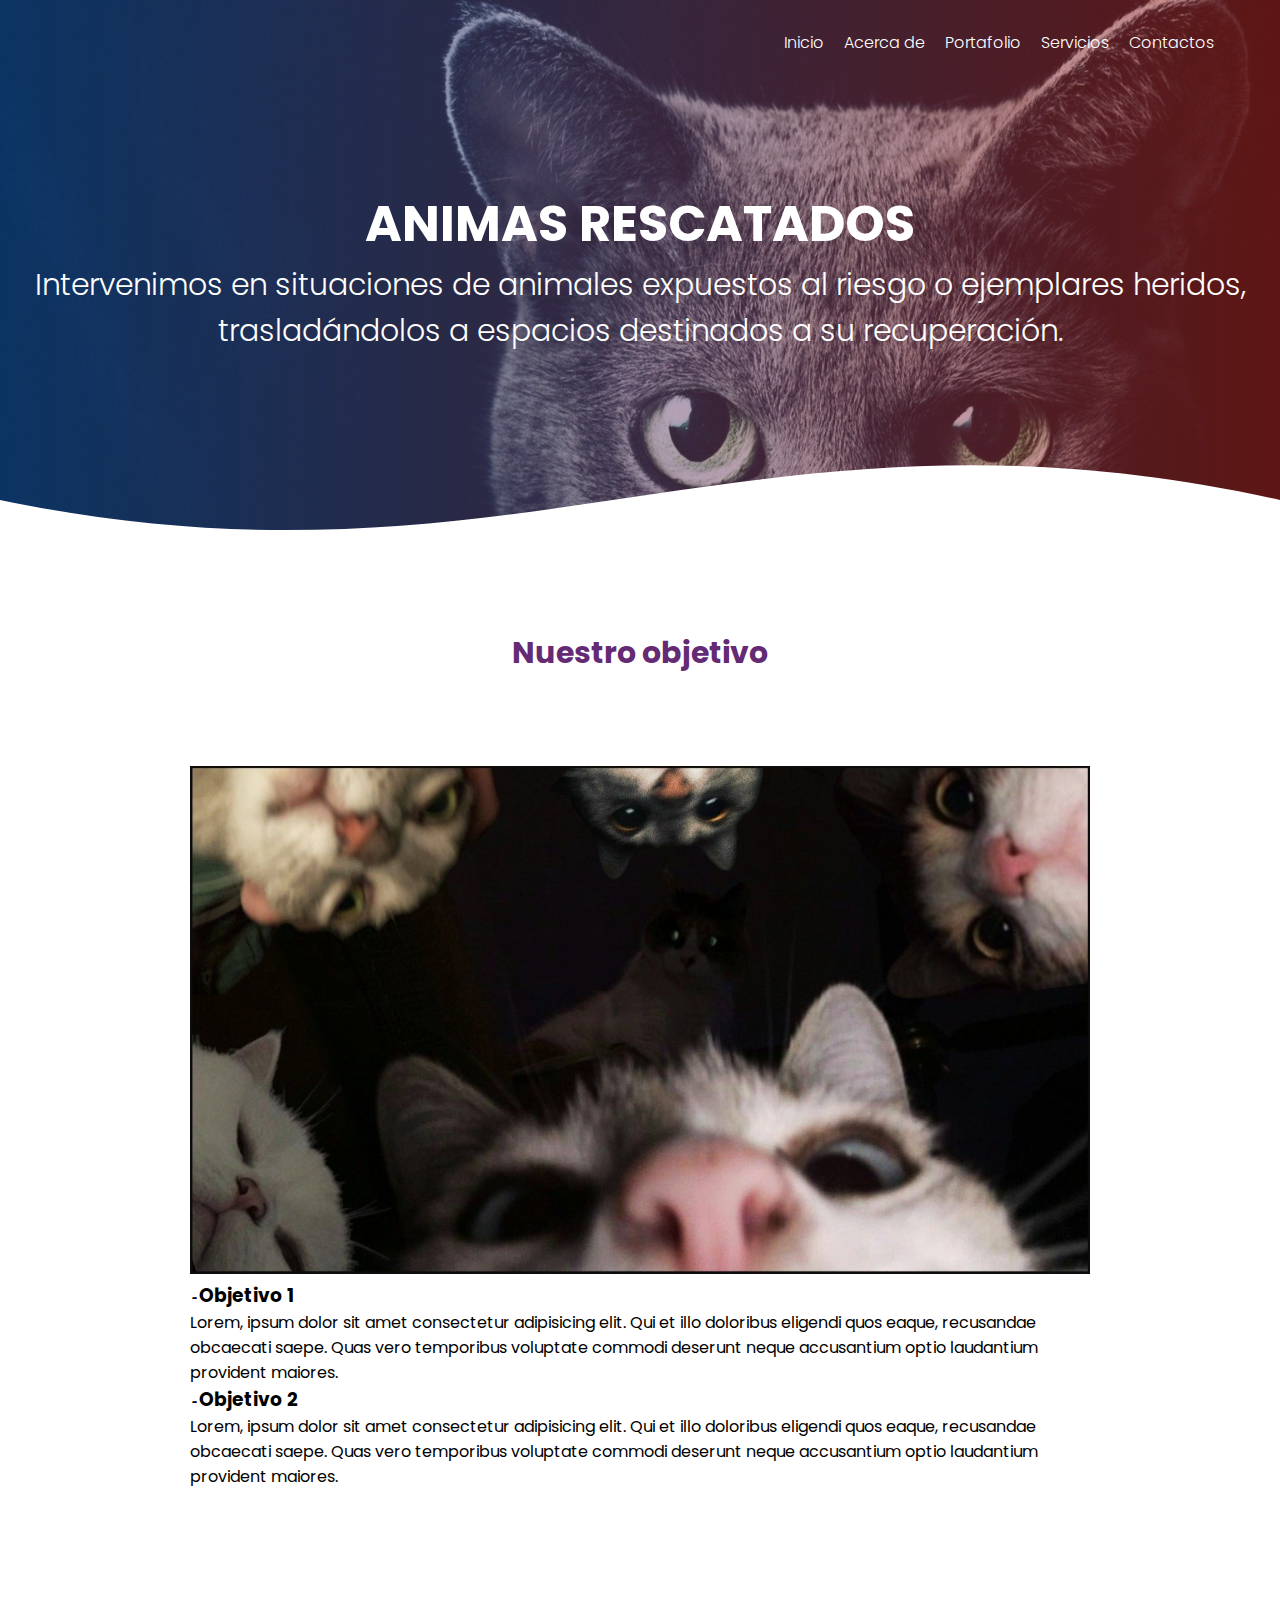
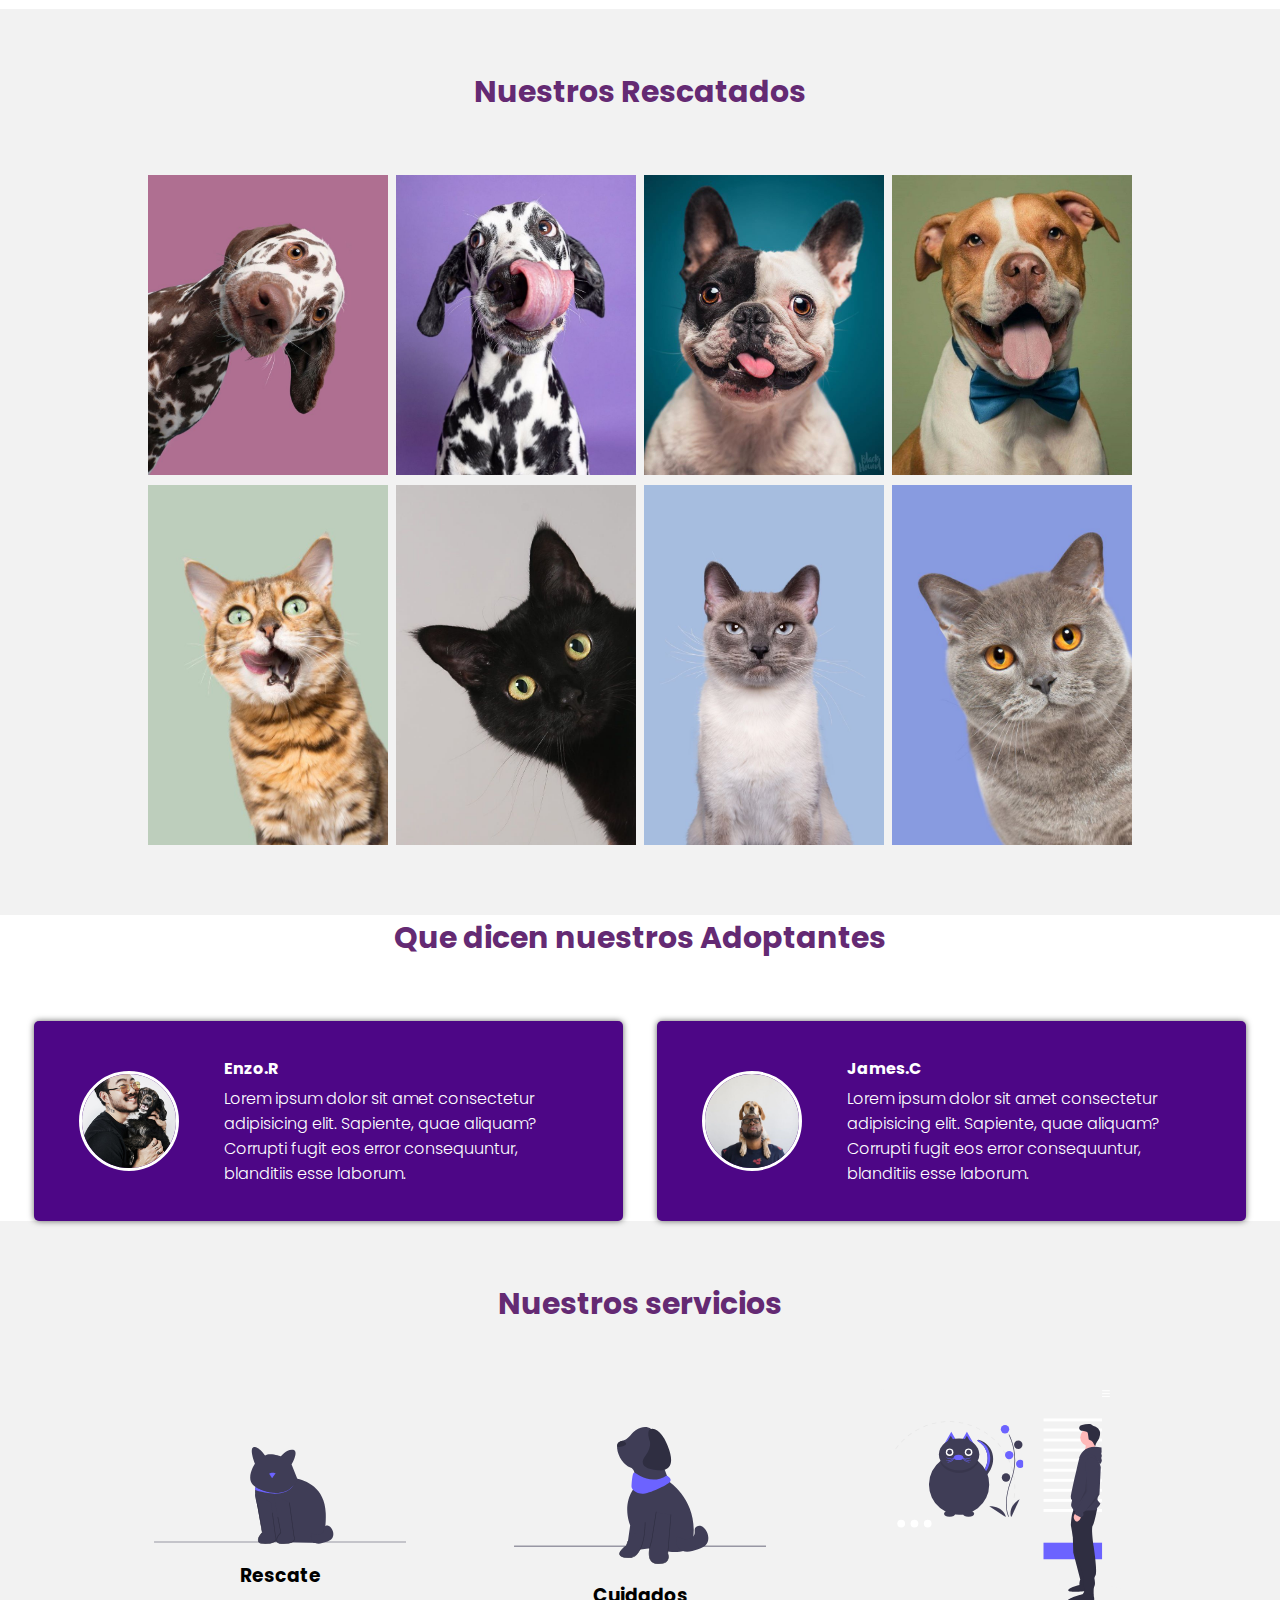
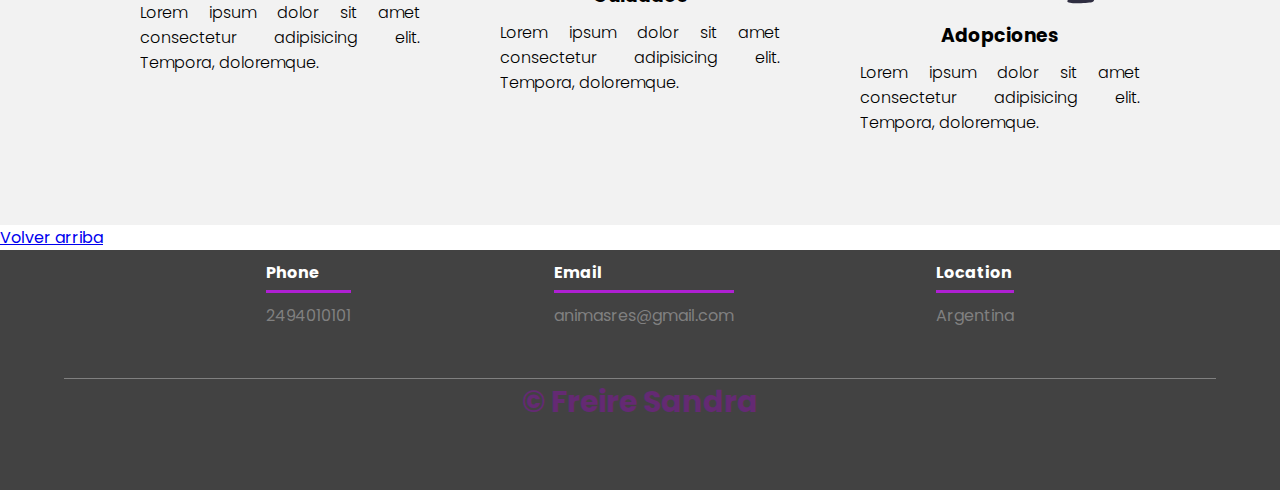
<file: index.html>
<!DOCTYPE html>
<html lang="es">
<head>
    <meta charset="UTF-8">
    <meta name="viewport" content="width=device-width, initial-scale=1.0">
    <title>ANIMAS RESCATADOS</title>
    <link rel="stylesheet" href="./css/styles.css">
    <link href="https://fonts.googleapis.com/css2?family=Poppins:wght@400;500;600;700;800&display=swap" rel="stylesheet">
</head>

<body>
    <header id="arriba">
        <nav>
            <a href="./index.html">Inicio</a>
            <a href="./pages/acercade.html">Acerca de</a>
            <a href="./pages/portafolio.html">Portafolio</a>
            <a href="./pages/servicios.html">Servicios</a>
            <a href="./pages/contactos.html">Contactos</a>
        </nav>
        <section class="textos-header">
            <h1>ANIMAS RESCATADOS</h1>
            <h2>Intervenimos en situaciones de animales expuestos al riesgo o ejemplares heridos, 
                trasladándolos a espacios destinados a su recuperación.</h2>
            
        </section>
        <div class="wave" style="height: 150px; overflow: hidden;" ><svg viewBox="0 0 500 150" preserveAspectRatio="none" style="height: 100%; width: 100%;"><path d="M0.00,49.98 C201.18,157.41 295.99,-66.59 500.00,49.98 L500.00,150.00 L-13.82,188.00 Z" 
            style="stroke: none; fill: #fff;"></path></svg></div>
    </header>

    <main>
        <section class="contenedor sobre-nosotros">
            <h2 class="titulo">Nuestro objetivo</h2>
            <div class="contenedor sobre-nosotros">
                <img src="./assets/Cats.jpg" alt="" class="imagen-about-us">
                <div class="contenidos-textos"></div>
                <h3><samp>-</samp>Objetivo 1</h3>
                <p>Lorem, ipsum dolor sit amet consectetur adipisicing elit. Qui et illo doloribus eligendi quos eaque, recusandae obcaecati saepe. Quas vero temporibus voluptate commodi deserunt neque accusantium optio laudantium provident maiores.</p>
                <h3><samp>-</samp>Objetivo 2</h3>
                <p>Lorem, ipsum dolor sit amet consectetur adipisicing elit. Qui et illo doloribus eligendi quos eaque, recusandae obcaecati saepe. Quas vero temporibus voluptate commodi deserunt neque accusantium optio laudantium provident maiores.</p>
            </div>
        </section>

        <section class="nuestros-rescatados">
            <div class="contenedor">
                <h2 class="titulo">Nuestros Rescatados</h2>
                <div class="galeria-port">
                    <div class="imagen-port">
                        <img src="./assets/i1.jpg" alt="">
                        <div class="hover-galeria">
                            <img src="./assets/haga-clic-aqui.png" alt="">
                            <p>Rocco</p>
                        </div>
                    </div>
                    <div class="imagen-port">
                        <img src="./assets/i2.jpg" alt="">
                        <div class="hover-galeria">
                            <img src="./assets/haga-clic-aqui.png" alt="">
                            <p>Manchas</p>
                        </div>
                    </div>
                    <div class="imagen-port">
                        <img src="./assets/i3.jpg" alt="">
                        <div class="hover-galeria">
                            <img src="./assets/haga-clic-aqui.png" alt="">
                            <p>Puggy</p>
                        </div>
                    </div>
                    <div class="imagen-port">
                        <img src="./assets/i4.jpg" alt="">
                        <div class="hover-galeria">
                            <img src="./assets/haga-clic-aqui.png" alt="">
                            <p>Eliot</p>
                        </div>
                    </div>
                    <div class="imagen-port">
                        <img src="./assets/i5.jpg" alt="">
                        <div class="hover-galeria">
                            <img src="./assets/haga-clic-aqui.png" alt="">
                            <p>Leo</p>
                        </div>
                    </div>
                    <div class="imagen-port">
                        <img src="./assets/i6.jpg" alt="">
                        <div class="hover-galeria">
                            <img src="./assets/haga-clic-aqui.png" alt="">
                            <p>Pollyanna</p>
                        </div>
                    </div>
                    <div class="imagen-port">
                        <img src="./assets/i7.jpg" alt="">
                        <div class="hover-galeria">
                            <img src="./assets/haga-clic-aqui.png" alt="">
                            <p>Pouch</p>
                        </div>
                    </div>
                    <div class="imagen-port">
                        <img src="./assets/i8.jpg" alt="">
                        <div class="hover-galeria">
                            <img src="./assets/haga-clic-aqui.png" alt="">
                            <p>Ginger</p>
                        </div>
                    </div>
                </div>
            </div>
        </section>

        <section class="clientes-contenedor">
            <h2 class="titulo">Que dicen nuestros Adoptantes</h2>
            <div class="cards">
                <div class="card">
                    <img src="./assets/adoptante1.jpg" alt="">
                    <div class="contenido-texto-card">
                        <h4>Enzo.R</h4>
                        <p>Lorem ipsum dolor sit amet consectetur adipisicing elit. Sapiente, quae aliquam? Corrupti fugit eos error consequuntur, blanditiis esse laborum.</p>
                    </div>
                </div>
                <div class="card">
                    <img src="./assets/adoptante2.jpg" alt="">
                    <div class="contenido-texto-card">
                        <h4>James.C</h4>
                        <p>Lorem ipsum dolor sit amet consectetur adipisicing elit. Sapiente, quae aliquam? Corrupti fugit eos error consequuntur, blanditiis esse laborum.</p>
                    </div>
                </div>
            </div>
        </section>

        <section class="about-services">
            <div class="contenedor">
                <h2 class="titulo">Nuestros servicios</h2>
                <div class="servicio-cont">
                    <div class="servicio-ind">
                        <img src="./assets/cat.svg" alt="">   
                        <h3>Rescate</h3>
                        <p>Lorem ipsum dolor sit amet consectetur adipisicing elit. Tempora, doloremque.</p>
                    </div>
                    <div class="servicio-ind">
                        <img src="./assets/dog.svg" alt="">   
                        <h3>Cuidados</h3>
                        <p>Lorem ipsum dolor sit amet consectetur adipisicing elit. Tempora, doloremque.</p>
                    </div>
                    <div class="servicio-ind">
                        <img src="./assets/undraw_pet_adoption_-2-qkw.svg" alt="">   
                        <h3>Adopciones</h3>
                        <p>Lorem ipsum dolor sit amet consectetur adipisicing elit. Tempora, doloremque.</p>
                    </div>
                </div>
            </div>
        </section>
        <a href="#arriba">Volver arriba</a>
    </main>

    <footer>
        <div class="contenedor-footer">
            <div class="content-foo">
                <h4>Phone</h4>
                <p>2494010101</p>
            </div>
            <div class="content-foo">
                <h4>Email</h4>
                <p>animasres@gmail.com</p>
            </div>
            <div class="content-foo">
                <h4>Location</h4>
                <p>Argentina</p>
            </div>
        </div>
        <h2 class="titulo final">&copy; Freire Sandra</h2>
    </footer>


</body>

</html>
</file>
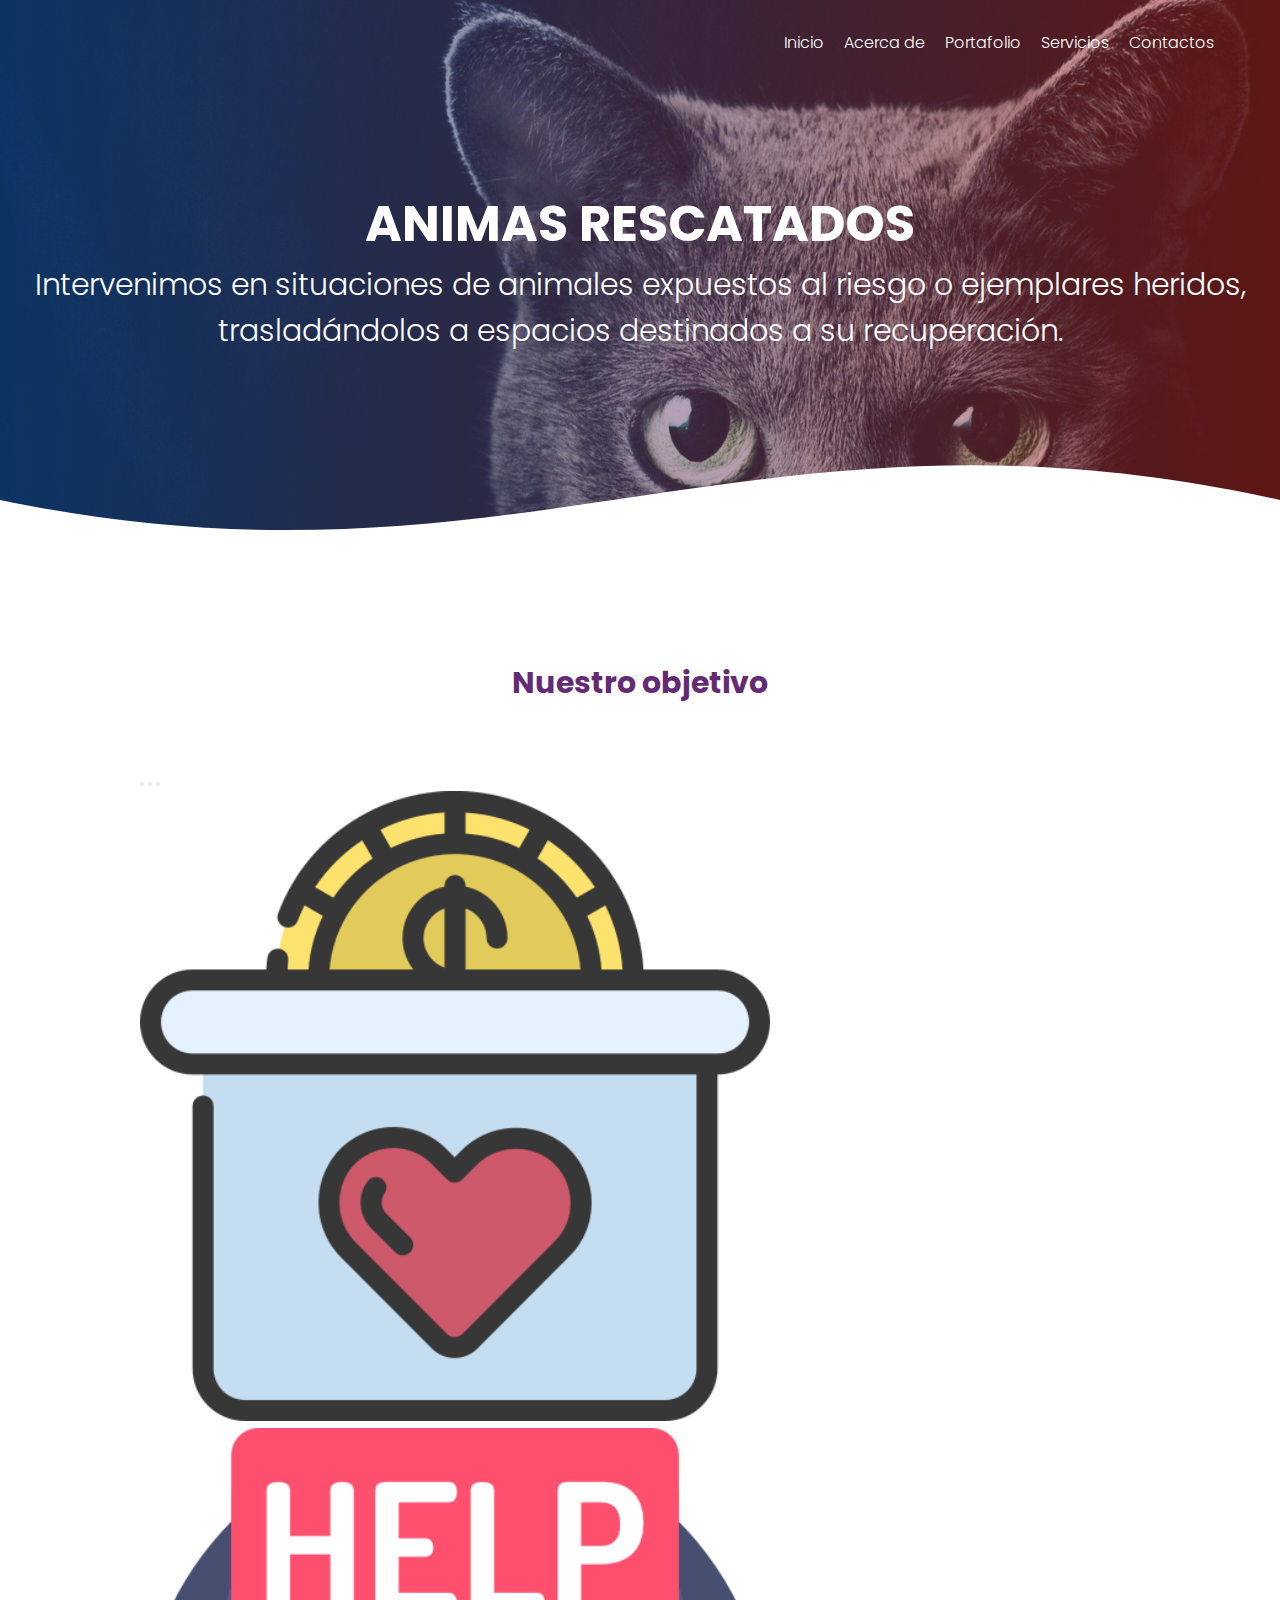
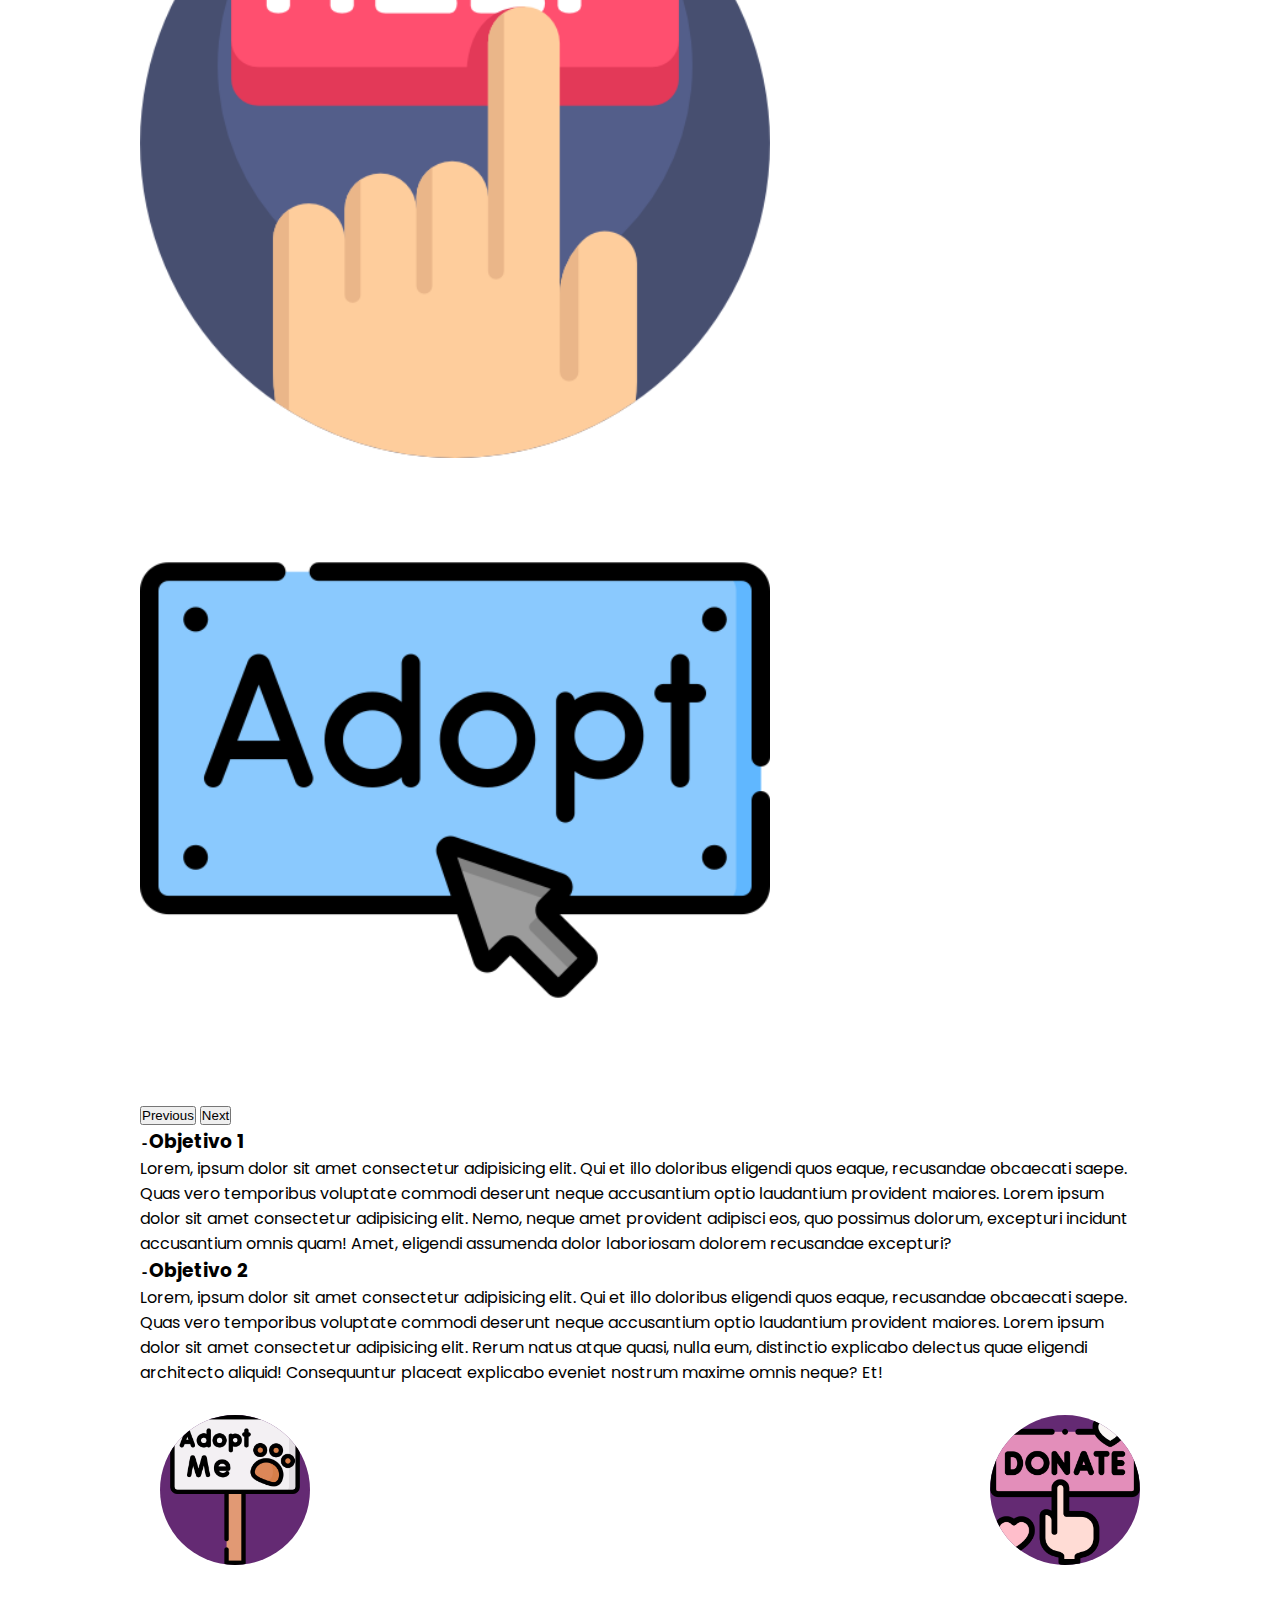
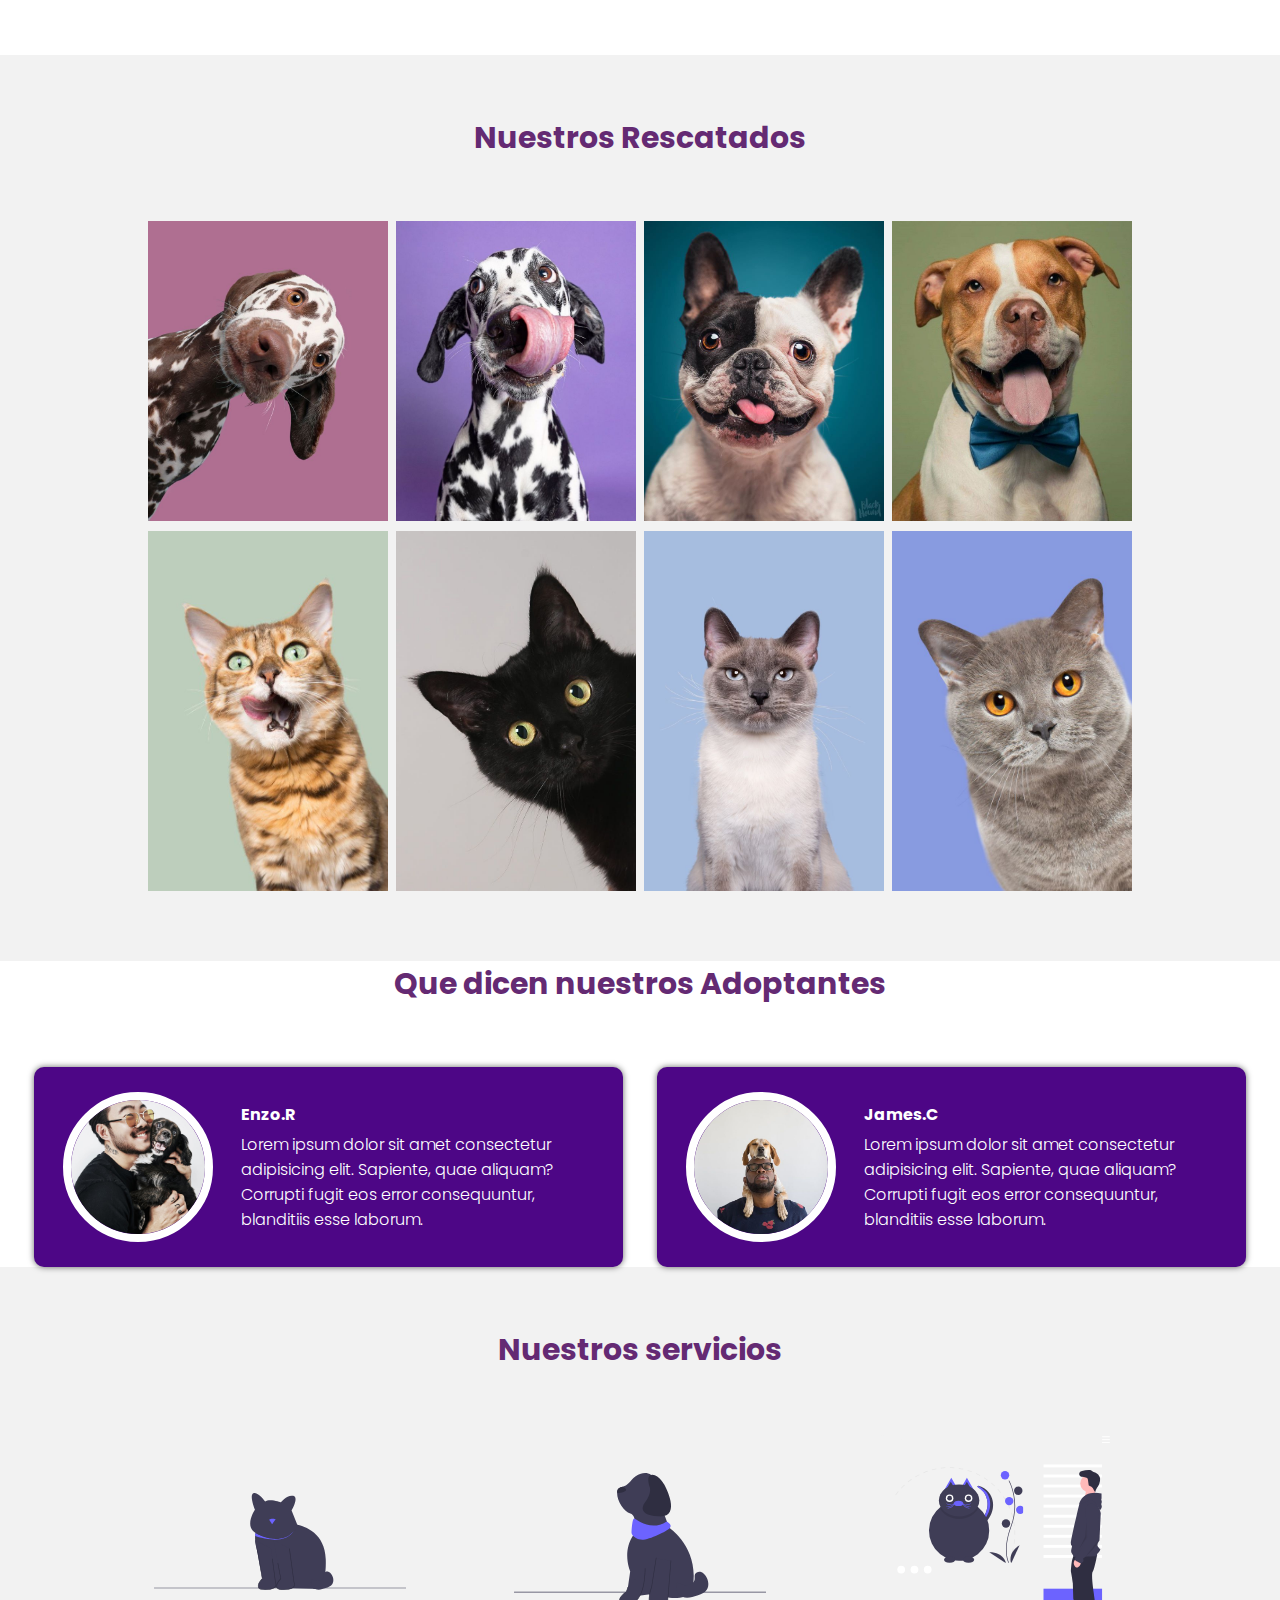
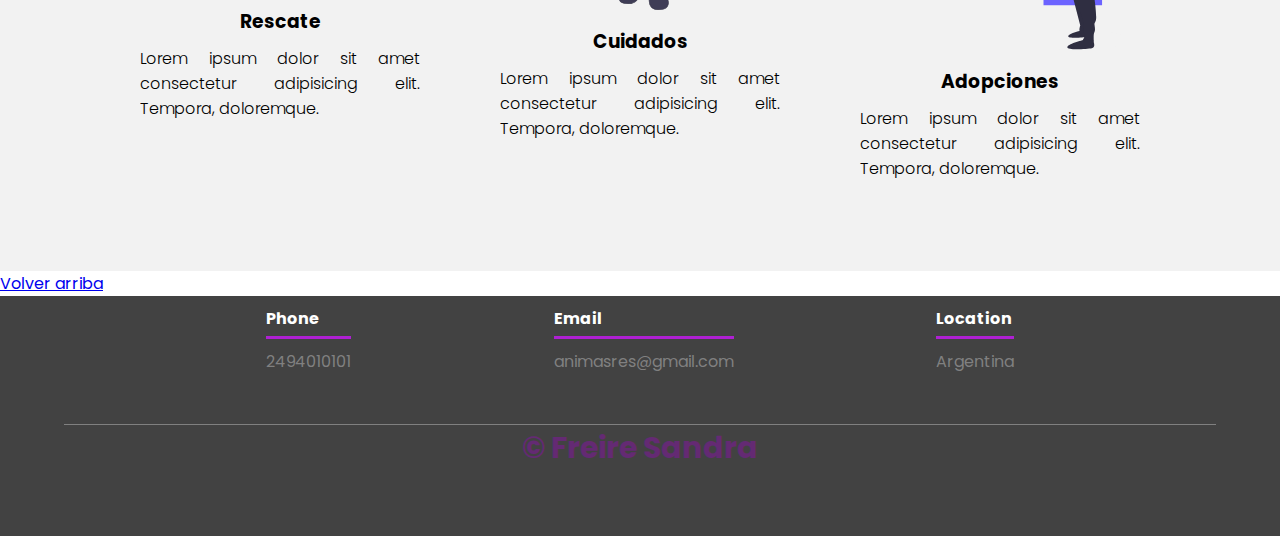
<file: proyecto.alsina/index.html>
<!DOCTYPE html>
<html lang="es">
<head>
    <meta charset="UTF-8">
    <meta name="viewport" content="width=device-width, initial-scale=1.0">
    <title>ANIMAS RESCATADOS - Inicio</title>
    <meta name="description" content="Rescatistas de animales en situacion de abandono">
    <meta name="keywords" content="Rescate, Animales, Abandono, Donaciones, Rescatistas, Gatos, Perros, Adopcion, Oportunidad, Tandil">
    <!-- Link Css Bootstrap -->
    <link href="https://cdn.jsdelivr.net/npm/bootstrap@5.3.2/dist/css/bootstrap.min.css" rel="stylesheet" integrity="sha384-T3c6CoIi6uLrA9TneNEoa7RxnatzjcDSCmG1MXxSR1GAsXEV/Dwwykc2MPK8M2HN" crossorigin="anonymous">
    <!-- Link Css  -->
    <!-- Link a mi css -->
    <link rel="stylesheet" href="./css/styles.css">
    <link href="https://fonts.googleapis.com/css2?family=Poppins:wght@400;500;600;700;800&display=swap" rel="stylesheet">
</head>

<body>
    <header id="arriba">
        <nav>

            <!-- Menu -->
            <a href="./index.html">Inicio</a>
            <a href="./pages/acercade.html">Acerca de</a>
            <a href="./pages/portafolio.html">Portafolio</a>
            <a href="./pages/servicios.html">Servicios</a>
            <a href="./pages/contactos.html">Contactos</a>
        </nav>
        <section class="textos-header">
            <h1>ANIMAS RESCATADOS</h1>
            <h2>Intervenimos en situaciones de animales expuestos al riesgo o ejemplares heridos, 
                trasladándolos a espacios destinados a su recuperación.</h2>
            
        </section>
        <div class="wave" style="height: 150px; overflow: hidden;" ><svg viewBox="0 0 500 150" preserveAspectRatio="none" style="height: 100%; width: 100%;"><path d="M0.00,49.98 C201.18,157.41 295.99,-66.59 500.00,49.98 L500.00,150.00 L-13.82,188.00 Z" 
            style="stroke: none; fill: #fff;"></path></svg></div>
    </header>

    <main>
        <section class="contenedor sobre-nosotros">
            <h2 class="titulo">Nuestro objetivo</h2>

            <div id="carouselExampleIndicators" class="carousel slide">
                <div class="carousel-indicators">
                  <button type="button" data-bs-target="#carouselExampleIndicators" data-bs-slide-to="0" class="active" aria-current="true" aria-label="Slide 1"></button>
                  <button type="button" data-bs-target="#carouselExampleIndicators" data-bs-slide-to="1" aria-label="Slide 2"></button>
                  <button type="button" data-bs-target="#carouselExampleIndicators" data-bs-slide-to="2" aria-label="Slide 3"></button>
                </div>
                <div class="carousel-inner">
                  <div class="carousel-item active">
                    <img src="./assets/carrusel (1).png" class="d-block w-100" alt="Donar">
                  </div>
                  <div class="carousel-item">
                    <img src="./assets/carrusel (2).png" class="d-block w-100" alt="Ayudar">
                  </div>
                  <div class="carousel-item">
                    <img src="./assets/carrusel (3).png" class="d-block w-100" alt="Adoptar">
                  </div>
                </div>
                <button class="carousel-control-prev" type="button" data-bs-target="#carouselExampleIndicators" data-bs-slide="prev">
                  <span class="carousel-control-prev-icon" aria-hidden="true"></span>
                  <span class="visually-hidden">Previous</span>
                </button>
                <button class="carousel-control-next" type="button" data-bs-target="#carouselExampleIndicators" data-bs-slide="next">
                  <span class="carousel-control-next-icon" aria-hidden="true"></span>
                  <span class="visually-hidden">Next</span>
                </button>
              </div>
              
                <div class="contenidos-textos"></div>
                <h3><samp>-</samp>Objetivo 1</h3>
                <p>Lorem, ipsum dolor sit amet consectetur adipisicing elit. Qui et illo doloribus eligendi quos eaque, recusandae obcaecati saepe. Quas vero temporibus voluptate commodi deserunt neque accusantium optio laudantium provident maiores. Lorem ipsum dolor sit amet consectetur adipisicing elit. Nemo, neque amet provident adipisci eos, quo possimus dolorum, excepturi incidunt accusantium omnis quam! Amet, eligendi assumenda dolor laboriosam dolorem recusandae excepturi?</p>
                <h3><samp>-</samp>Objetivo 2</h3>
                <p>Lorem, ipsum dolor sit amet consectetur adipisicing elit. Qui et illo doloribus eligendi quos eaque, recusandae obcaecati saepe. Quas vero temporibus voluptate commodi deserunt neque accusantium optio laudantium provident maiores. Lorem ipsum dolor sit amet consectetur adipisicing elit. Rerum natus atque quasi, nulla eum, distinctio explicabo delectus quae eligendi architecto aliquid! Consequuntur placeat explicabo eveniet nostrum maxime omnis neque? Et!</p>
            </div>
            <img class="circle1" src="./assets/donar.png" alt="">
            <img class="circle2" src="./assets/adopcion.png" alt="">
        </section>

        <section class="nuestros-rescatados">
            <div class="contenedor">
                <h2 class="titulo">Nuestros Rescatados</h2>
                <div class="galeria-port">
                    <div class="imagen-port">
                        <img src="./assets/i1.jpg" alt="">
                        <div class="hover-galeria">
                            <img src="./assets/haga-clic-aqui.png" alt="">
                            <p>Rocco</p>
                        </div>
                    </div>
                    <div class="imagen-port">
                        <img src="./assets/i2.jpg" alt="">
                        <div class="hover-galeria">
                            <img src="./assets/haga-clic-aqui.png" alt="">
                            <p>Manchas</p>
                        </div>
                    </div>
                    <div class="imagen-port">
                        <img src="./assets/i3.jpg" alt="">
                        <div class="hover-galeria">
                            <img src="./assets/haga-clic-aqui.png" alt="">
                            <p>Puggy</p>
                        </div>
                    </div>
                    <div class="imagen-port">
                        <img src="./assets/i4.jpg" alt="">
                        <div class="hover-galeria">
                            <img src="./assets/haga-clic-aqui.png" alt="">
                            <p>Eliot</p>
                        </div>
                    </div>
                    <div class="imagen-port">
                        <img src="./assets/i5.jpg" alt="">
                        <div class="hover-galeria">
                            <img src="./assets/haga-clic-aqui.png" alt="">
                            <p>Leo</p>
                        </div>
                    </div>
                    <div class="imagen-port">
                        <img src="./assets/i6.jpg" alt="">
                        <div class="hover-galeria">
                            <img src="./assets/haga-clic-aqui.png" alt="">
                            <p>Pollyanna</p>
                        </div>
                    </div>
                    <div class="imagen-port">
                        <img src="./assets/i7.jpg" alt="">
                        <div class="hover-galeria">
                            <img src="./assets/haga-clic-aqui.png" alt="">
                            <p>Pouch</p>
                        </div>
                    </div>
                    <div class="imagen-port">
                        <img src="./assets/i8.jpg" alt="">
                        <div class="hover-galeria">
                            <img src="./assets/haga-clic-aqui.png" alt="">
                            <p>Ginger</p>
                        </div>
                    </div>
                </div>
            </div>
        </section>

        <section class="clientes-contenedor">

            <!-- Comentarios de los Adoptantes -->
            
            <h2 class="titulo">Que dicen nuestros Adoptantes</h2>
            <div class="cards">
                <div class="card">
                    <img src="./assets/adoptante1.jpg" alt="">
                    <div class="contenido-texto-card">
                        <h4>Enzo.R</h4>
                        <p>Lorem ipsum dolor sit amet consectetur adipisicing elit. Sapiente, quae aliquam? Corrupti fugit eos error consequuntur, blanditiis esse laborum.</p>
                    </div>
                </div>
                <div class="card">
                    <img src="./assets/adoptante2.jpg" alt="">
                    <div class="contenido-texto-card">
                        <h4>James.C</h4>
                        <p>Lorem ipsum dolor sit amet consectetur adipisicing elit. Sapiente, quae aliquam? Corrupti fugit eos error consequuntur, blanditiis esse laborum.</p>
                    </div>
                </div>
            </div>
        </section>

        <section class="about-services">
            <div class="contenedor">
                <!-- Que ofrecemos con el proyecto -->
                <h2 class="titulo">Nuestros servicios</h2>
                <div class="servicio-cont">
                    <div class="servicio-ind">
                        <img src="./assets/cat.svg" alt="">   
                        <h3>Rescate</h3>
                        <p>Lorem ipsum dolor sit amet consectetur adipisicing elit. Tempora, doloremque.</p>
                    </div>
                    <div class="servicio-ind">
                        <img src="./assets/dog.svg" alt="">   
                        <h3>Cuidados</h3>
                        <p>Lorem ipsum dolor sit amet consectetur adipisicing elit. Tempora, doloremque.</p>
                    </div>
                    <div class="servicio-ind">
                        <img src="./assets/undraw_pet_adoption_-2-qkw.svg" alt="">   
                        <h3>Adopciones</h3>
                        <p>Lorem ipsum dolor sit amet consectetur adipisicing elit. Tempora, doloremque.</p>
                    </div>
                </div>
            </div>
        </section>
        <a href="#arriba">Volver arriba</a>
    </main>

    <footer>

        <!-- Donde encontrarnos - datos -->
        <div class="contenedor-footer">
            <div class="content-foo">
                <h4>Phone</h4>
                <p>2494010101</p>
            </div>
            <div class="content-foo">
                <h4>Email</h4>
                <p>animasres@gmail.com</p>
            </div>
            <div class="content-foo">
                <h4>Location</h4>
                <p>Argentina</p>
            </div>
        </div>
        <h2 class="titulo final">&copy; Freire Sandra</h2>
    </footer>

    <!-- Link JS -->
    <script src="https://cdn.jsdelivr.net/npm/bootstrap@5.3.2/dist/js/bootstrap.bundle.min.js" integrity="sha384-C6RzsynM9kWDrMNeT87bh95OGNyZPhcTNXj1NW7RuBCsyN/o0jlpcV8Qyq46cDfL" crossorigin="anonymous"></script>
</body>

</html>
</file>
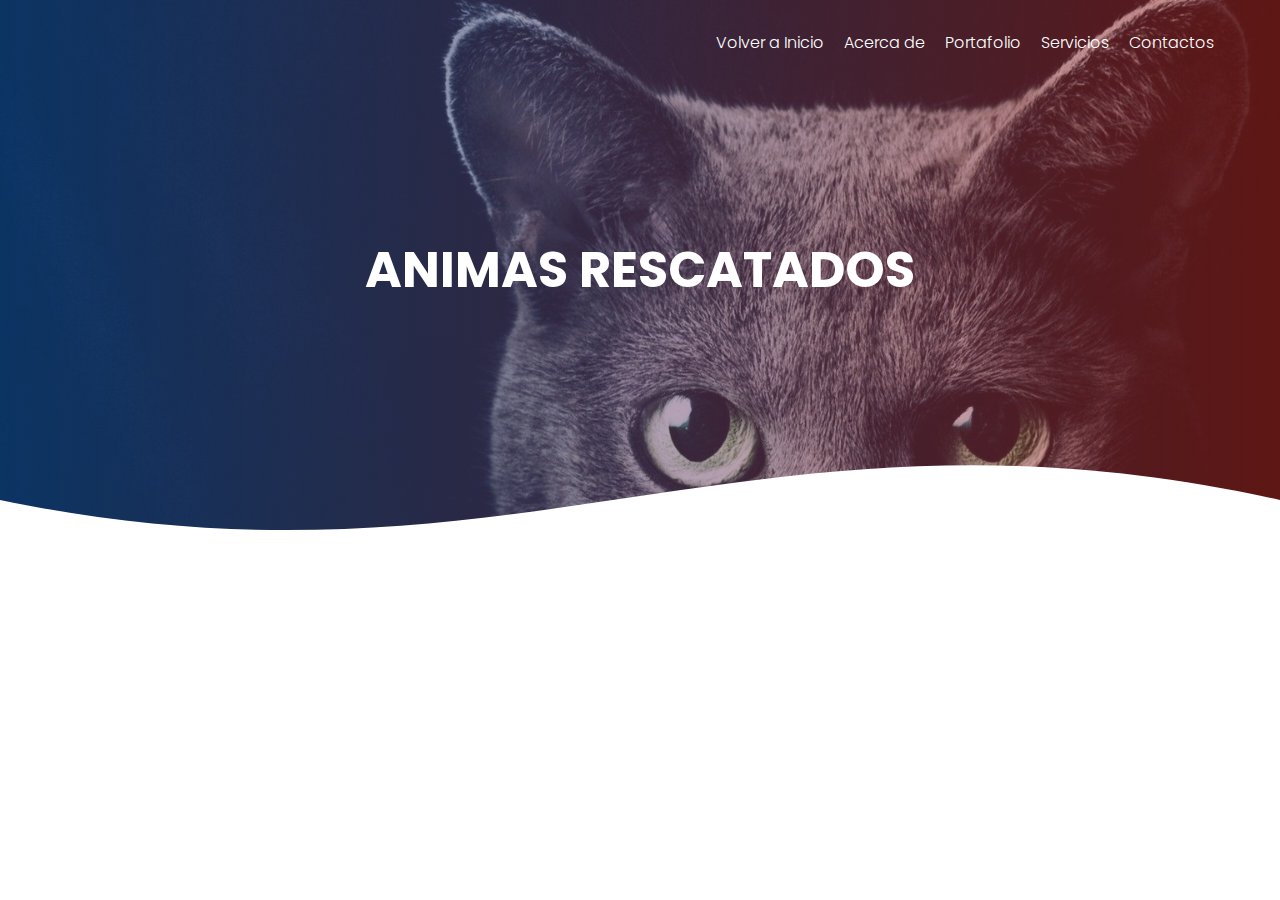
<file: pages/acercade.html>
<!DOCTYPE html>
<html lang="es">
<head>
    <meta charset="UTF-8">
    <meta name="viewport" content="width=device-width, initial-scale=1.0">
    <title>Pagina web Alsina Sandra</title>
    <link rel="stylesheet" href="./../css/styles.css">
    <link href="https://fonts.googleapis.com/css2?family=Poppins:wght@400;500;600;700;800&display=swap" rel="stylesheet">
</head>

<body>
    <header>
        <nav>
            <a href="./../index.html">Volver a Inicio</a>
            <a href="./acercade.html">Acerca de</a>
            <a href="./portafolio.html">Portafolio</a>
            <a href="./servicios.html">Servicios</a>
            <a href="./contactos.html">Contactos</a>
        </nav>
        
        <section class="textos-header">
            <h1>ANIMAS RESCATADOS</h1>
        </section>
        <div class="wave" style="height: 150px; overflow: hidden;" ><svg viewBox="0 0 500 150" preserveAspectRatio="none" style="height: 100%; width: 100%;"><path d="M0.00,49.98 C201.18,157.41 295.99,-66.59 500.00,49.98 L500.00,150.00 L-13.82,188.00 Z" 
            style="stroke: none; fill: #fff;"></path></svg></div>
    </header>
</body>
</file>
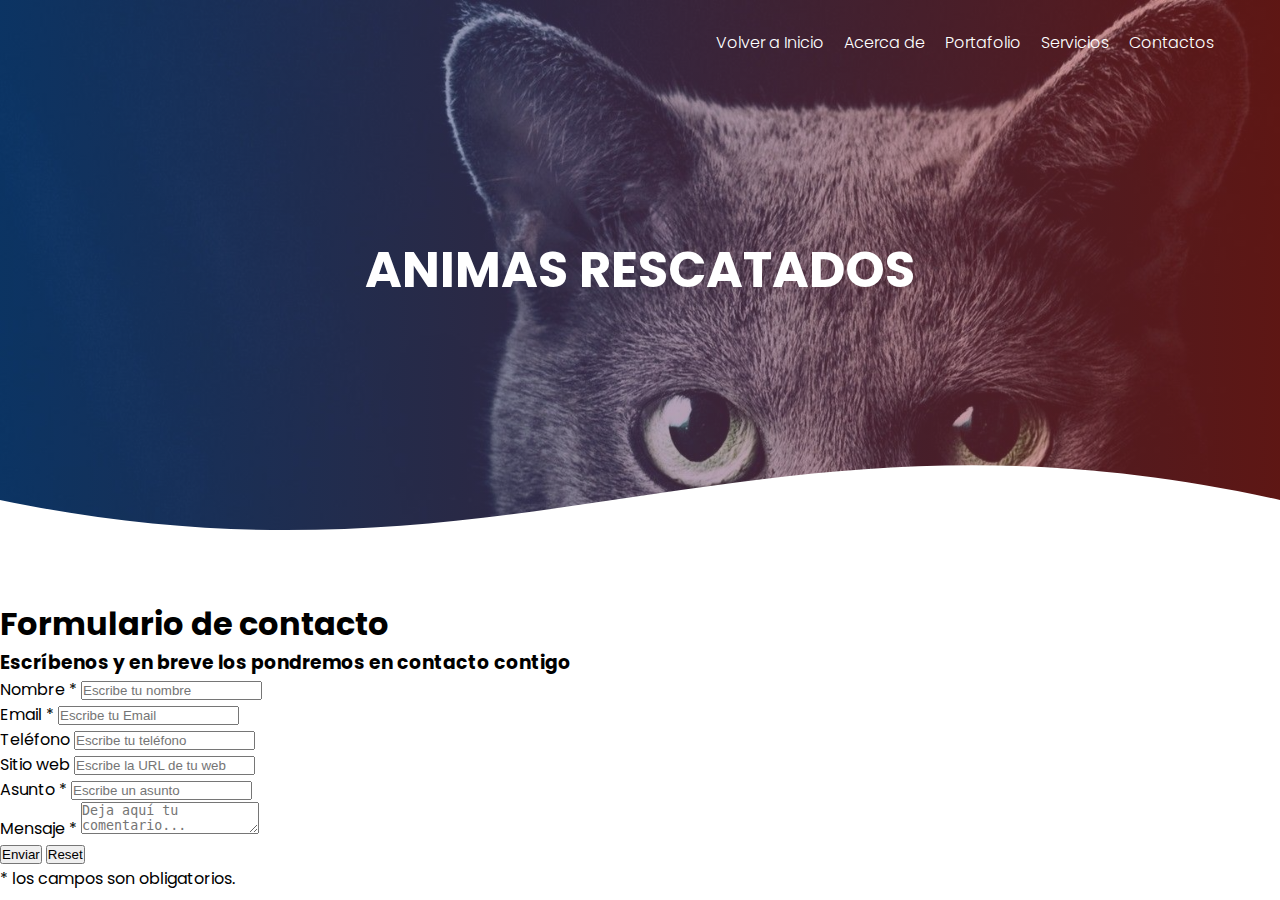
<file: pages/contactos.html>
<!DOCTYPE html>
<html lang="es">
<head>
    <meta charset="UTF-8">
    <meta name="viewport" content="width=device-width, initial-scale=1.0">
    <title>Formulario de contactos</title>
    <link rel="stylesheet" href="./../css/styles.css">
    <link href="https://fonts.googleapis.com/css2?family=Poppins:wght@400;500;600;700;800&display=swap" rel="stylesheet">
    <link rel="stylesheet" href="./../index.html">
</head>

<body>
  <body>

    <header>
        <nav>
            <a href="./../index.html">Volver a Inicio</a>
            <a href="./acercade.html">Acerca de</a>
            <a href="./portafolio.html">Portafolio</a>
            <a href="./servicios.html">Servicios</a>
            <a href="./contactos.html">Contactos</a>
        </nav>

        <section class="textos-header">
            <h1>ANIMAS RESCATADOS</h1>
        </section>
        <div class="wave" style="height: 150px; overflow: hidden;" ><svg viewBox="0 0 500 150" preserveAspectRatio="none" style="height: 100%; width: 100%;"><path d="M0.00,49.98 C201.18,157.41 295.99,-66.59 500.00,49.98 L500.00,150.00 L-13.82,188.00 Z" 
            style="stroke: none; fill: #fff;"></path></svg></div>
    </header>

    <!-- formulario de contacto en html y css -->  

  <div class="contact_form">

    <div class="formulario">      
      <h1>Formulario de contacto</h1>
        <h3>Escríbenos y en breve los pondremos en contacto contigo</h3>


          <form action="submeter-formulario.php" method="post">       

            
                <p>
                  <label for="nombre" class="colocar_nombre">Nombre
                    <span class="obligatorio">*</span>
                  </label>
                    <input type="text" name="introducir_nombre" id="nombre" required="obligatorio" placeholder="Escribe tu nombre">
                </p>
              
                <p>
                  <label for="email" class="colocar_email">Email
                    <span class="obligatorio">*</span>
                  </label>
                    <input type="email" name="introducir_email" id="email" required="obligatorio" placeholder="Escribe tu Email">
                </p>
            
                <p>
                  <label for="telefone" class="colocar_telefono">Teléfono
                  </label>
                    <input type="tel" name="introducir_telefono" id="telefono" placeholder="Escribe tu teléfono">
                </p>    
              
                <p>
                  <label for="website" class="colocar_website">Sitio web
                  </label>
                    <input type="url" name="introducir_website" id="website" placeholder="Escribe la URL de tu web">
                </p>    
              
                <p>
                  <label for="asunto" class="colocar_asunto">Asunto
                    <span class="obligatorio">*</span>
                  </label>
                    <input type="text" name="introducir_asunto" id="assunto" required="obligatorio" placeholder="Escribe un asunto">
                </p>    
              
                <p>
                  <label for="mensaje" class="colocar_mensaje">Mensaje
                    <span class="obligatorio">*</span>
                  </label>                     
                                    <textarea name="introducir_mensaje" class="texto_mensaje" id="mensaje" required="obligatorio" placeholder="Deja aquí tu comentario..."></textarea> 
                                </p>                    
              
                <button type="submit" name="enviar_formulario" id="enviar"><p>Enviar</p></button>
                <button type="submit" name="enviar_formulario" id="enviar"><p>Reset</p></button>

                <p class="aviso">
                  <span class="obligatorio"> * </span>los campos son obligatorios.
                </p>          
            
          </form>
    </div>  
  </div>
  </body>
</file>
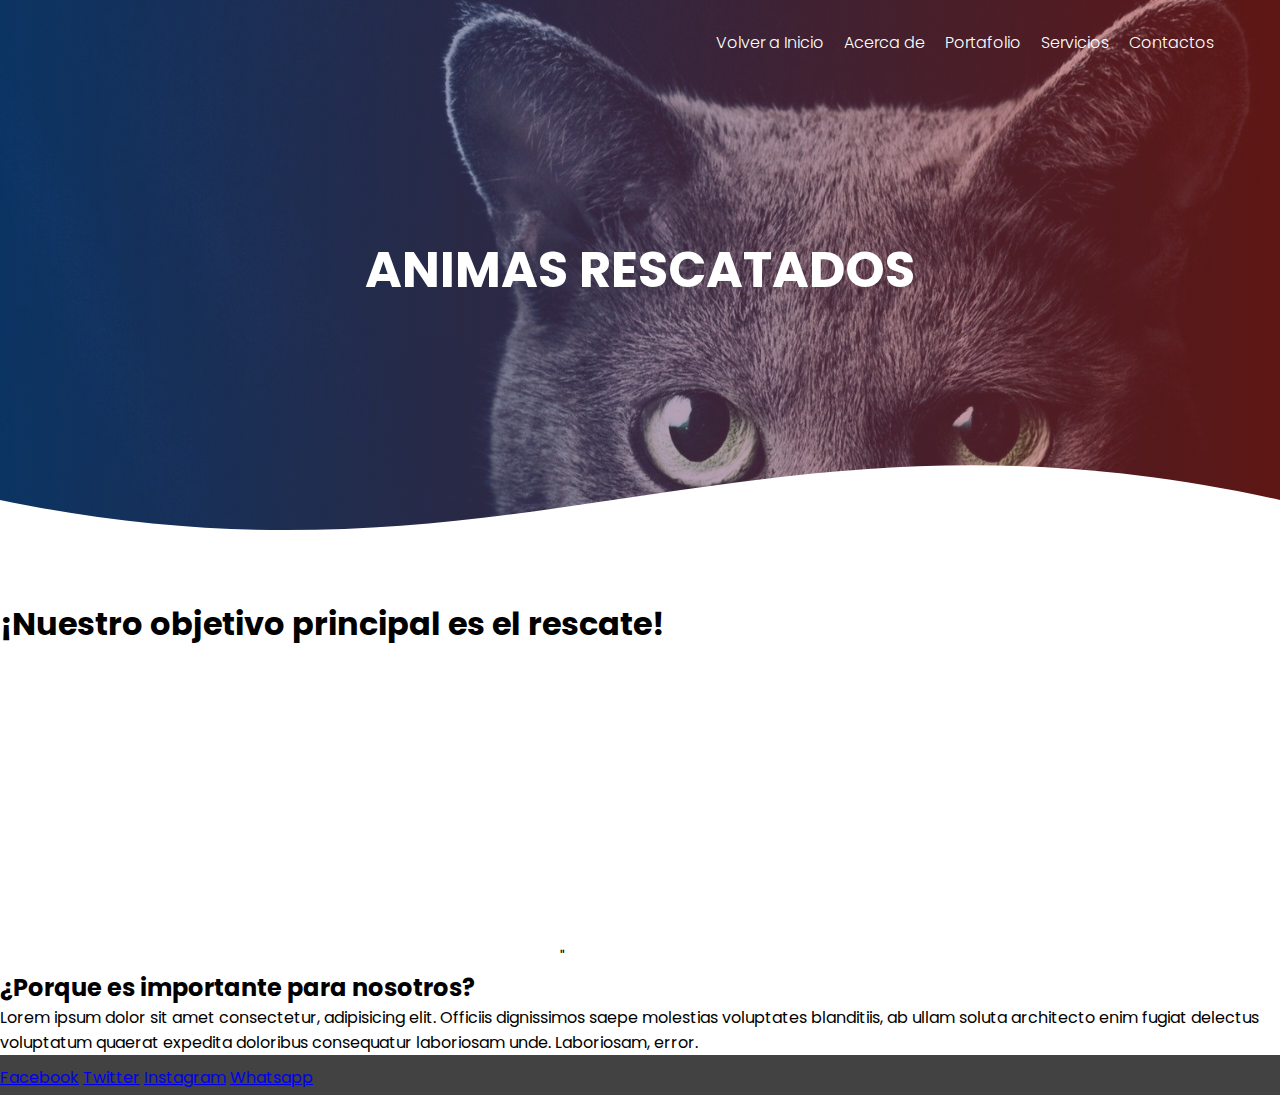
<file: pages/portafolio.html>
<!DOCTYPE html>
<html lang="es">
<head>
    <meta charset="UTF-8">
    <meta name="viewport" content="width=device-width, initial-scale=1.0">
    <title>Pagina web Alsina Sandra</title>
    <link rel="stylesheet" href="./../css/styles.css">
    <link href="https://fonts.googleapis.com/css2?family=Poppins:wght@400;500;600;700;800&display=swap" rel="stylesheet">
</head>

<body>
    <header>
        <nav>
            <a href="./../index.html">Volver a Inicio</a>
            <a href="./acercade.html">Acerca de</a>
            <a href="./portafolio.html">Portafolio</a>
            <a href="./servicios.html">Servicios</a>
            <a href="./contactos.html">Contactos</a>
        </nav>
        
        <section class="textos-header">
            <h1>ANIMAS RESCATADOS</h1>
        </section>
        <div class="wave" style="height: 150px; overflow: hidden;" ><svg viewBox="0 0 500 150" preserveAspectRatio="none" style="height: 100%; width: 100%;"><path d="M0.00,49.98 C201.18,157.41 295.99,-66.59 500.00,49.98 L500.00,150.00 L-13.82,188.00 Z" 
            style="stroke: none; fill: #fff;"></path></svg></div>
    </header>
</body>

    <Main>
        <h1>¡Nuestro objetivo principal es el rescate!</h1>
        <iframe width="560" height="315" src="https://www.youtube.com/embed/2Pq6B2OYxZU?si=35FOgnXTijsCAMPX" title="YouTube video player" frameborder="0" allow="accelerometer; autoplay; clipboard-write; encrypted-media; gyroscope; picture-in-picture; web-share" allowfullscreen>Rescates</iframe>"
        <iframe width="560" height="315" src="https://www.youtube.com/embed/wocwDTH5U9E?si=4w3kLW6We3BhV4LM" title="YouTube video player" frameborder="0" allow="accelerometer; autoplay; clipboard-write; encrypted-media; gyroscope; picture-in-picture; web-share" allowfullscreen></iframe>
        <h2>¿Porque es importante para nosotros?</h2>
        <p>Lorem ipsum dolor sit amet consectetur, adipisicing elit. Officiis dignissimos saepe molestias voluptates blanditiis, ab ullam soluta architecto enim fugiat delectus voluptatum quaerat expedita doloribus consequatur laboriosam unde. Laboriosam, error.</p>
    </Main>

<footer>
    <a href="https://www.facebook.com/" target="_blank">Facebook</a>
    <a href="https://twitter.com/home" target="_blank">Twitter</a>
    <a href="https://www.instagram.com/" target="_blank">Instagram</a>
    <a href="https://web.whatsapp.com/" target="_blank">Whatsapp</a>
</footer>
</file>
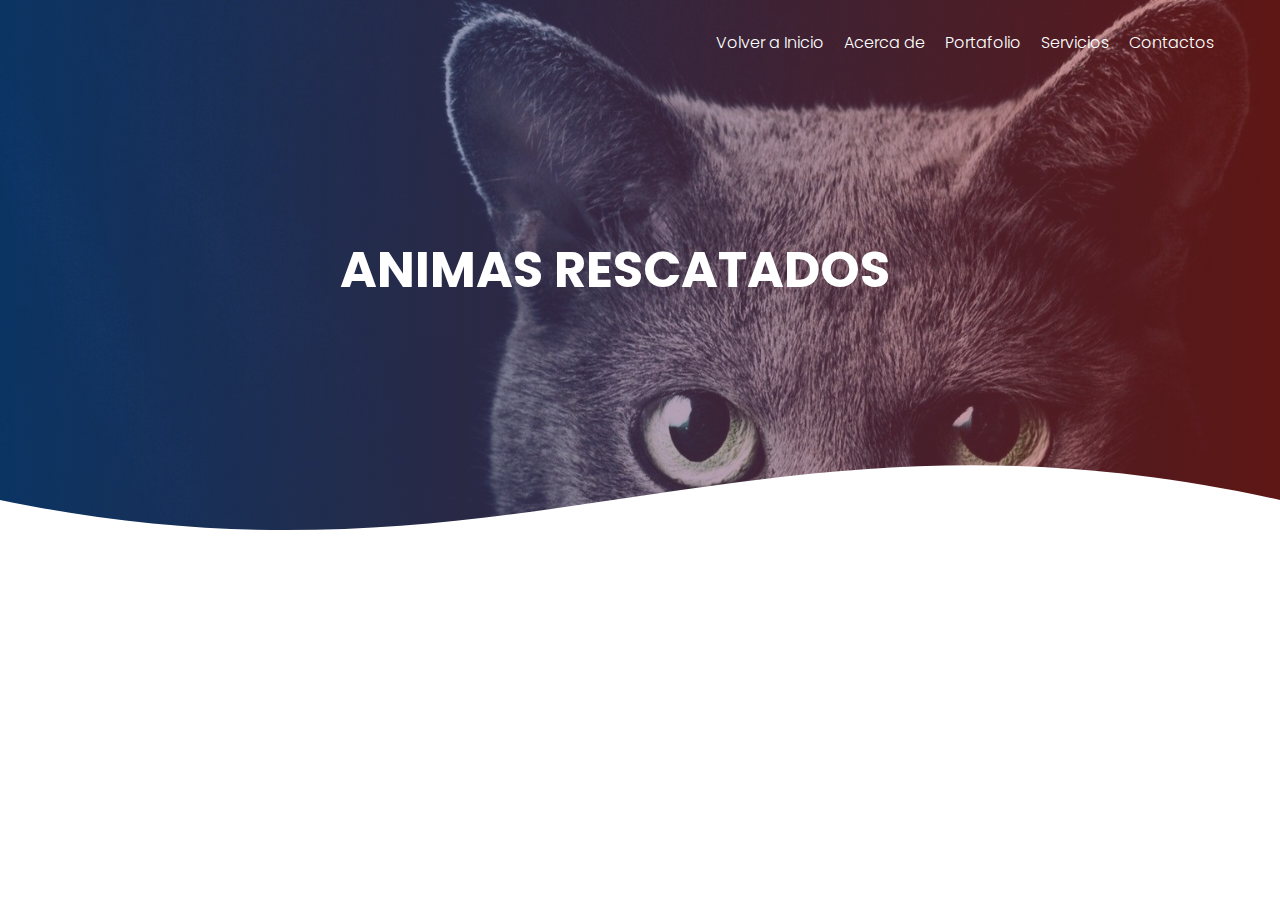
<file: pages/servicios.html>
<!DOCTYPE html>
<html lang="es">
<head>
    <meta charset="UTF-8">
    <meta name="viewport" content="width=device-width, initial-scale=1.0">
    <title>Pagina web Alsina Sandra</title>
    <link rel="stylesheet" href="./../css/styles.css">
    <link href="https://fonts.googleapis.com/css2?family=Poppins:wght@400;500;600;700;800&display=swap" rel="stylesheet">
</head>

<body>
    <header>
        <nav>
            <a href="./../index.html">Volver a Inicio</a>
            <a href="./acercade.html">Acerca de</a>
            <a href="./portafolio.html">Portafolio</a>
            <a href="./servicios.html">Servicios</a>
            <a href="./contactos.html">Contactos</a
        </nav>
        
        <section class="textos-header">
            <h1>ANIMAS RESCATADOS</h1>
        </section>
        <div class="wave" style="height: 150px; overflow: hidden;" ><svg viewBox="0 0 500 150" preserveAspectRatio="none" style="height: 100%; width: 100%;"><path d="M0.00,49.98 C201.18,157.41 295.99,-66.59 500.00,49.98 L500.00,150.00 L-13.82,188.00 Z" 
            style="stroke: none; fill: #fff;"></path></svg></div>
    </header>
</body>
</file>
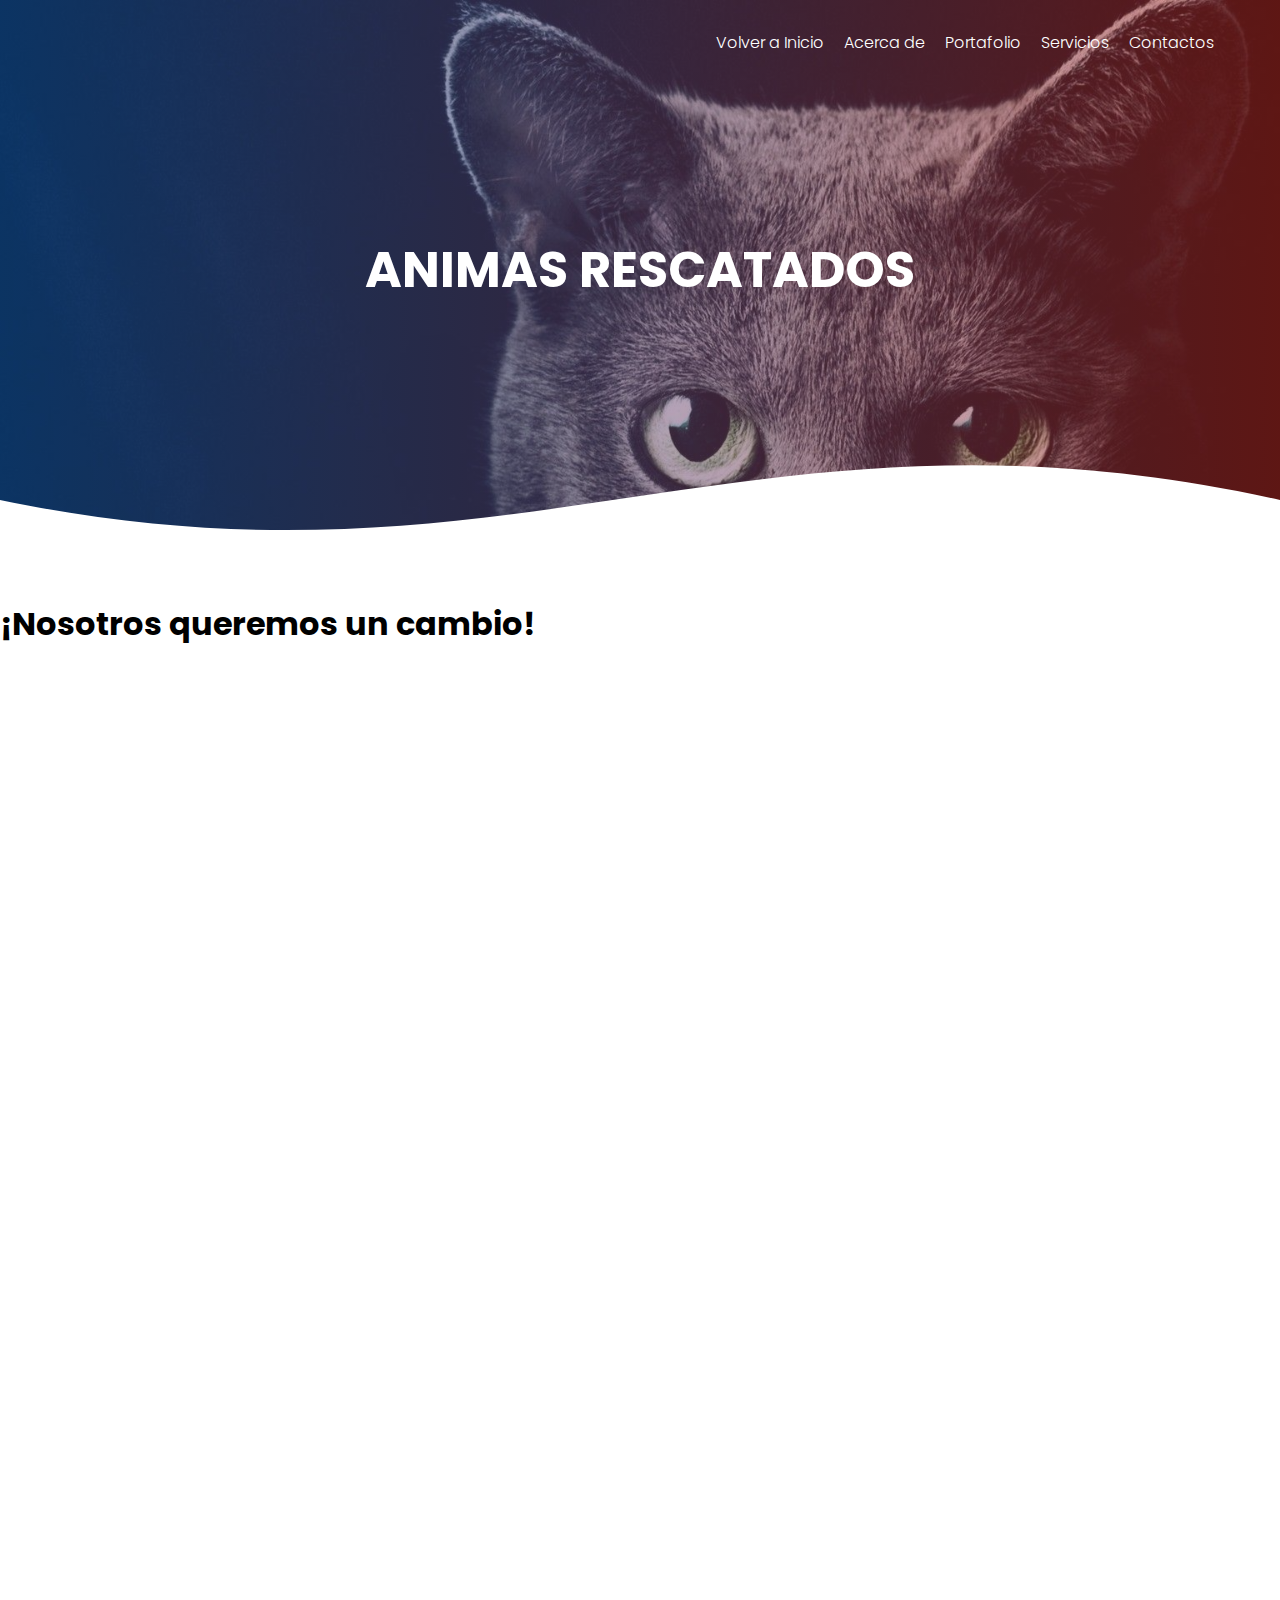
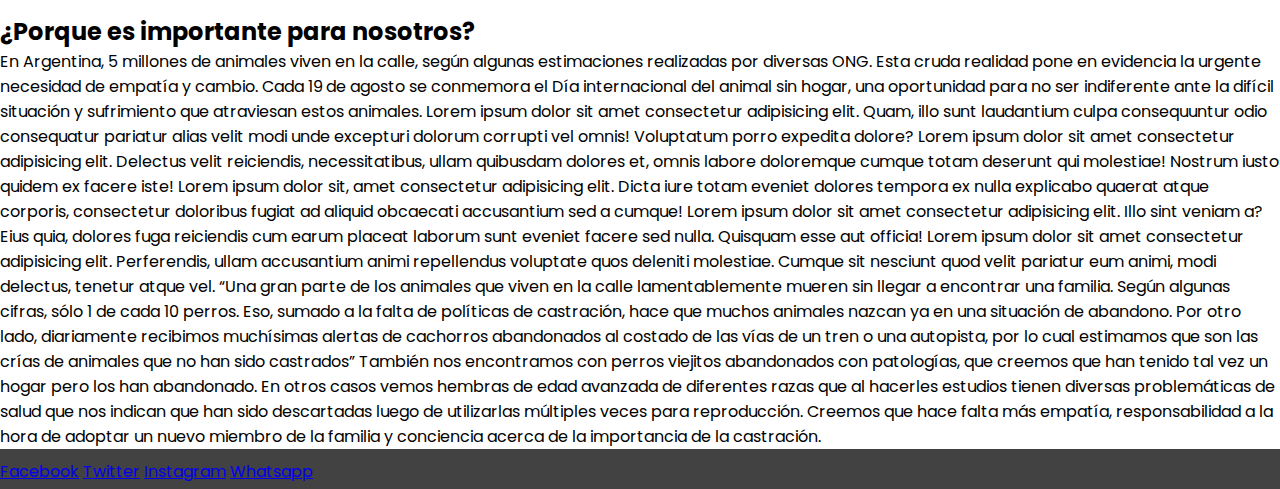
<file: proyecto.alsina/pages/acercade.html>
<!DOCTYPE html>
<html lang="es">
<head>
    <meta charset="UTF-8">
    <meta name="viewport" content="width=device-width, initial-scale=1.0">
    <title>Animas - Acerca de</title>
    <meta name="description" content="Porque es importante nuestro trabajo?">
    <meta name="keywords" content="Rescate, Animales, Abandono, Donaciones, Rescatistas, Gatos, Perros, Adopcion, Oportunidad, Tandil">
    <link rel="stylesheet" href="./../css/styles.css">
    <link href="https://fonts.googleapis.com/css2?family=Poppins:wght@400;500;600;700;800&display=swap" rel="stylesheet">
</head>

<body>
    <header>
        <nav>
            <a href="./../index.html">Volver a Inicio</a>
            <a href="./acercade.html">Acerca de</a>
            <a href="./portafolio.html">Portafolio</a>
            <a href="./servicios.html">Servicios</a>
            <a href="./contactos.html">Contactos</a>
        </nav>
        
        <section class="textos-header">
            <h1>ANIMAS RESCATADOS</h1>
        </section>
        <div class="wave" style="height: 150px; overflow: hidden;" ><svg viewBox="0 0 500 150" preserveAspectRatio="none" style="height: 100%; width: 100%;"><path d="M0.00,49.98 C201.18,157.41 295.99,-66.59 500.00,49.98 L500.00,150.00 L-13.82,188.00 Z" 
            style="stroke: none; fill: #fff;"></path></svg></div>
    </header>
</body>
<Main>
    <h1>¡Nosotros queremos un cambio!</h1>
    <iframe src="https://www.facebook.com/plugins/video.php?height=476&href=https%3A%2F%2Fwww.facebook.com%2Fsitioeldodo%2Fvideos%2F1645973805812795%2F&show_text=false&width=267&t=0" width="267" height="476" style="border:none;overflow:hidden" scrolling="no" frameborder="0" allowfullscreen="true" allow="autoplay; clipboard-write; encrypted-media; picture-in-picture; web-share" allowFullScreen="true"></iframe>
    <iframe src="https://www.facebook.com/plugins/video.php?height=476&href=https%3A%2F%2Fwww.facebook.com%2Fsitioeldodo%2Fvideos%2F839685617818592%2F&show_text=false&width=267&t=0" width="267" height="476" style="border:none;overflow:hidden" scrolling="no" frameborder="0" allowfullscreen="true" allow="autoplay; clipboard-write; encrypted-media; picture-in-picture; web-share" allowFullScreen="true"></iframe>
    <iframe src="https://www.facebook.com/plugins/video.php?height=476&href=https%3A%2F%2Fwww.facebook.com%2Fsitioeldodo%2Fvideos%2F6214370395329187%2F&show_text=false&width=267&t=0" width="267" height="476" style="border:none;overflow:hidden" scrolling="no" frameborder="0" allowfullscreen="true" allow="autoplay; clipboard-write; encrypted-media; picture-in-picture; web-share" allowFullScreen="true"></iframe>
    <iframe src="https://www.facebook.com/plugins/video.php?height=476&href=https%3A%2F%2Fwww.facebook.com%2Fsitioeldodo%2Fvideos%2F847608630430887%2F&show_text=false&width=476&t=0" width="476" height="476" style="border:none;overflow:hidden" scrolling="no" frameborder="0" allowfullscreen="true" allow="autoplay; clipboard-write; encrypted-media; picture-in-picture; web-share" allowFullScreen="true"></iframe>

    <h2>¿Porque es importante para nosotros?</h2>
        <p>En Argentina, 5 millones de animales viven en la calle, según algunas estimaciones realizadas por diversas ONG. Esta cruda realidad pone en evidencia la urgente necesidad de empatía y cambio. Cada 19 de agosto se conmemora el Día internacional del animal sin hogar, una oportunidad para no ser indiferente ante la difícil situación y sufrimiento que atraviesan estos animales. Lorem ipsum dolor sit amet consectetur adipisicing elit. Quam, illo sunt laudantium culpa consequuntur odio consequatur pariatur alias velit modi unde excepturi dolorum corrupti vel omnis! Voluptatum porro expedita dolore? Lorem ipsum dolor sit amet consectetur adipisicing elit. Delectus velit reiciendis, necessitatibus, ullam quibusdam dolores et, omnis labore doloremque cumque totam deserunt qui molestiae! Nostrum iusto quidem ex facere iste! Lorem ipsum dolor sit, amet consectetur adipisicing elit. Dicta iure totam eveniet dolores tempora ex nulla explicabo quaerat atque corporis, consectetur doloribus fugiat ad aliquid obcaecati accusantium sed a cumque! Lorem ipsum dolor sit amet consectetur adipisicing elit. Illo sint veniam a? Eius quia, dolores fuga reiciendis cum earum placeat laborum sunt eveniet facere sed nulla. Quisquam esse aut officia! Lorem ipsum dolor sit amet consectetur adipisicing elit. Perferendis, ullam accusantium animi repellendus voluptate quos deleniti molestiae. Cumque sit nesciunt quod velit pariatur eum animi, modi delectus, tenetur atque vel.
        “Una gran parte de los animales que viven en la calle lamentablemente mueren sin llegar a encontrar una familia. Según algunas cifras, sólo 1 de cada 10 perros. Eso, sumado a la falta de políticas de castración, hace que muchos animales nazcan ya en una situación de abandono. Por otro lado, diariamente recibimos muchísimas alertas de cachorros abandonados al costado de las vías de un tren o una autopista, por lo cual estimamos que son las crías de animales que no han sido castrados” También nos encontramos con perros viejitos abandonados con patologías, que creemos que han tenido tal vez un hogar pero los han abandonado. En otros casos vemos hembras de edad avanzada de diferentes razas que al hacerles estudios tienen diversas problemáticas de salud que nos indican que han sido descartadas luego de utilizarlas múltiples veces para reproducción. Creemos que hace falta más empatía, responsabilidad a la hora de adoptar un nuevo miembro de la familia y conciencia acerca de la importancia de la castración. </p>
</Main>

<footer>
<a href="https://www.facebook.com/" target="_blank">Facebook</a>
<a href="https://twitter.com/home" target="_blank">Twitter</a>
<a href="https://www.instagram.com/" target="_blank">Instagram</a>
<a href="https://web.whatsapp.com/" target="_blank">Whatsapp</a>
</footer>
</file>
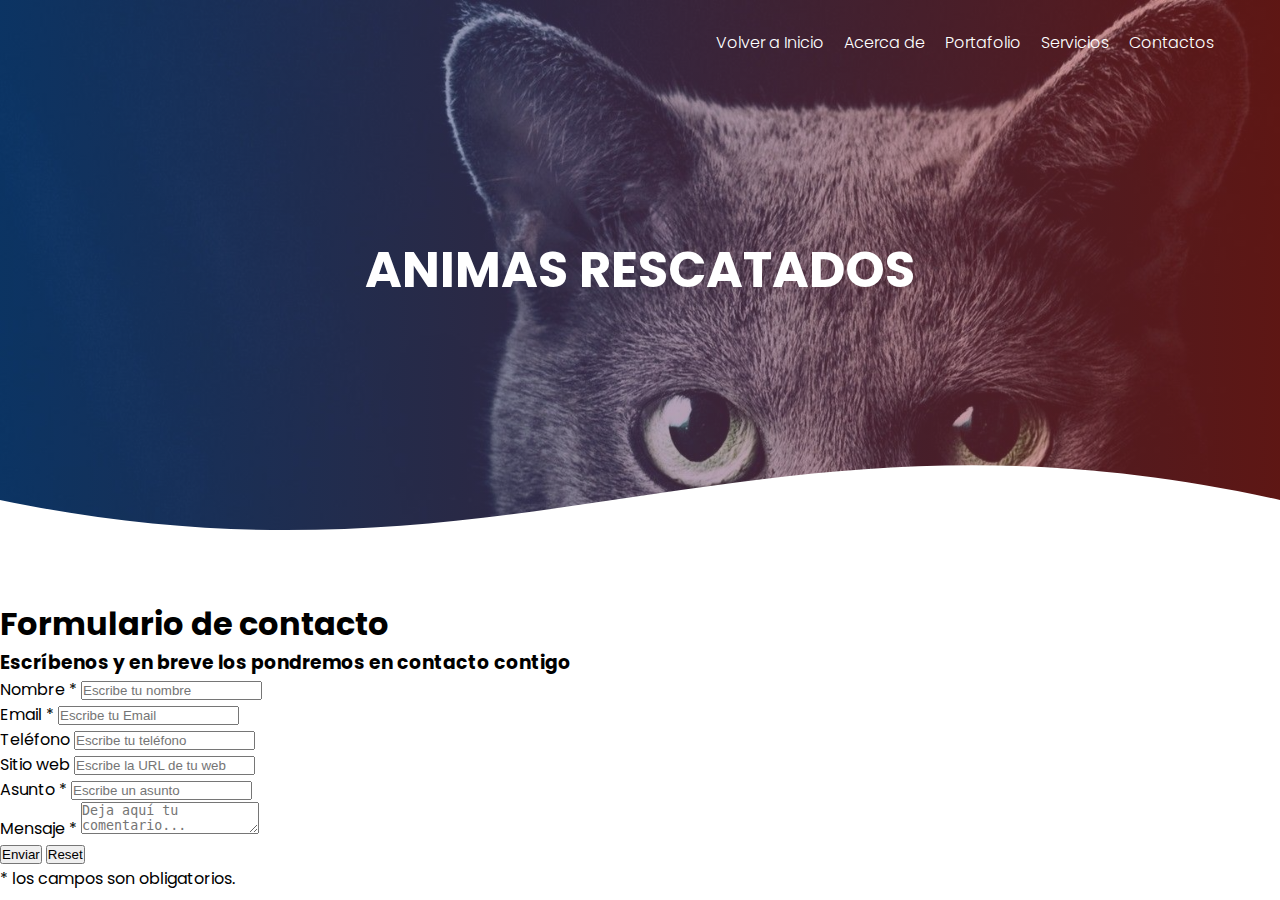
<file: proyecto.alsina/pages/contactos.html>
<!DOCTYPE html>
<html lang="es">
<head>
    <meta charset="UTF-8">
    <meta name="viewport" content="width=device-width, initial-scale=1.0">
    <title>Formulario de contactos</title>
    <meta name="description" content="Formulario para adopciones">
    <meta name="keywords" content="Rescate, Animales, Abandono, Donaciones, Rescatistas, Gatos, Perros, Adopcion, Oportunidad, Tandil">
    <link rel="stylesheet" href="./../css/styles.css">
    <link href="https://fonts.googleapis.com/css2?family=Poppins:wght@400;500;600;700;800&display=swap" rel="stylesheet">
    <link rel="stylesheet" href="./../index.html">
</head>

<body>
  <body>

    <header>
        <nav>
            <a href="./../index.html">Volver a Inicio</a>
            <a href="./acercade.html">Acerca de</a>
            <a href="./portafolio.html">Portafolio</a>
            <a href="./servicios.html">Servicios</a>
            <a href="./contactos.html">Contactos</a>
        </nav>

        <section class="textos-header">
            <h1>ANIMAS RESCATADOS</h1>
        </section>
        <div class="wave" style="height: 150px; overflow: hidden;" ><svg viewBox="0 0 500 150" preserveAspectRatio="none" style="height: 100%; width: 100%;"><path d="M0.00,49.98 C201.18,157.41 295.99,-66.59 500.00,49.98 L500.00,150.00 L-13.82,188.00 Z" 
            style="stroke: none; fill: #fff;"></path></svg></div>
    </header>

    <!-- formulario de contacto en html y css -->  

  <div class="contact_form">

    <div class="formulario">      
      <h1>Formulario de contacto</h1>
        <h3>Escríbenos y en breve los pondremos en contacto contigo</h3>


          <form action="submeter-formulario.php" method="post">       

            
                <p>
                  <label for="nombre" class="colocar_nombre">Nombre
                    <span class="obligatorio">*</span>
                  </label>
                    <input type="text" name="introducir_nombre" id="nombre" required="obligatorio" placeholder="Escribe tu nombre">
                </p>
              
                <p>
                  <label for="email" class="colocar_email">Email
                    <span class="obligatorio">*</span>
                  </label>
                    <input type="email" name="introducir_email" id="email" required="obligatorio" placeholder="Escribe tu Email">
                </p>
            
                <p>
                  <label for="telefone" class="colocar_telefono">Teléfono
                  </label>
                    <input type="tel" name="introducir_telefono" id="telefono" placeholder="Escribe tu teléfono">
                </p>    
              
                <p>
                  <label for="website" class="colocar_website">Sitio web
                  </label>
                    <input type="url" name="introducir_website" id="website" placeholder="Escribe la URL de tu web">
                </p>    
              
                <p>
                  <label for="asunto" class="colocar_asunto">Asunto
                    <span class="obligatorio">*</span>
                  </label>
                    <input type="text" name="introducir_asunto" id="assunto" required="obligatorio" placeholder="Escribe un asunto">
                </p>    
              
                <p>
                  <label for="mensaje" class="colocar_mensaje">Mensaje
                    <span class="obligatorio">*</span>
                  </label>                     
                                    <textarea name="introducir_mensaje" class="texto_mensaje" id="mensaje" required="obligatorio" placeholder="Deja aquí tu comentario..."></textarea> 
                                </p>                    
              
                <button type="submit" name="enviar_formulario" id="enviar"><p>Enviar</p></button>
                <button type="submit" name="enviar_formulario" id="enviar"><p>Reset</p></button>

                <p class="aviso">
                  <span class="obligatorio"> * </span>los campos son obligatorios.
                </p>          
            
          </form>
    </div>  
  </div>
  </body>
</file>
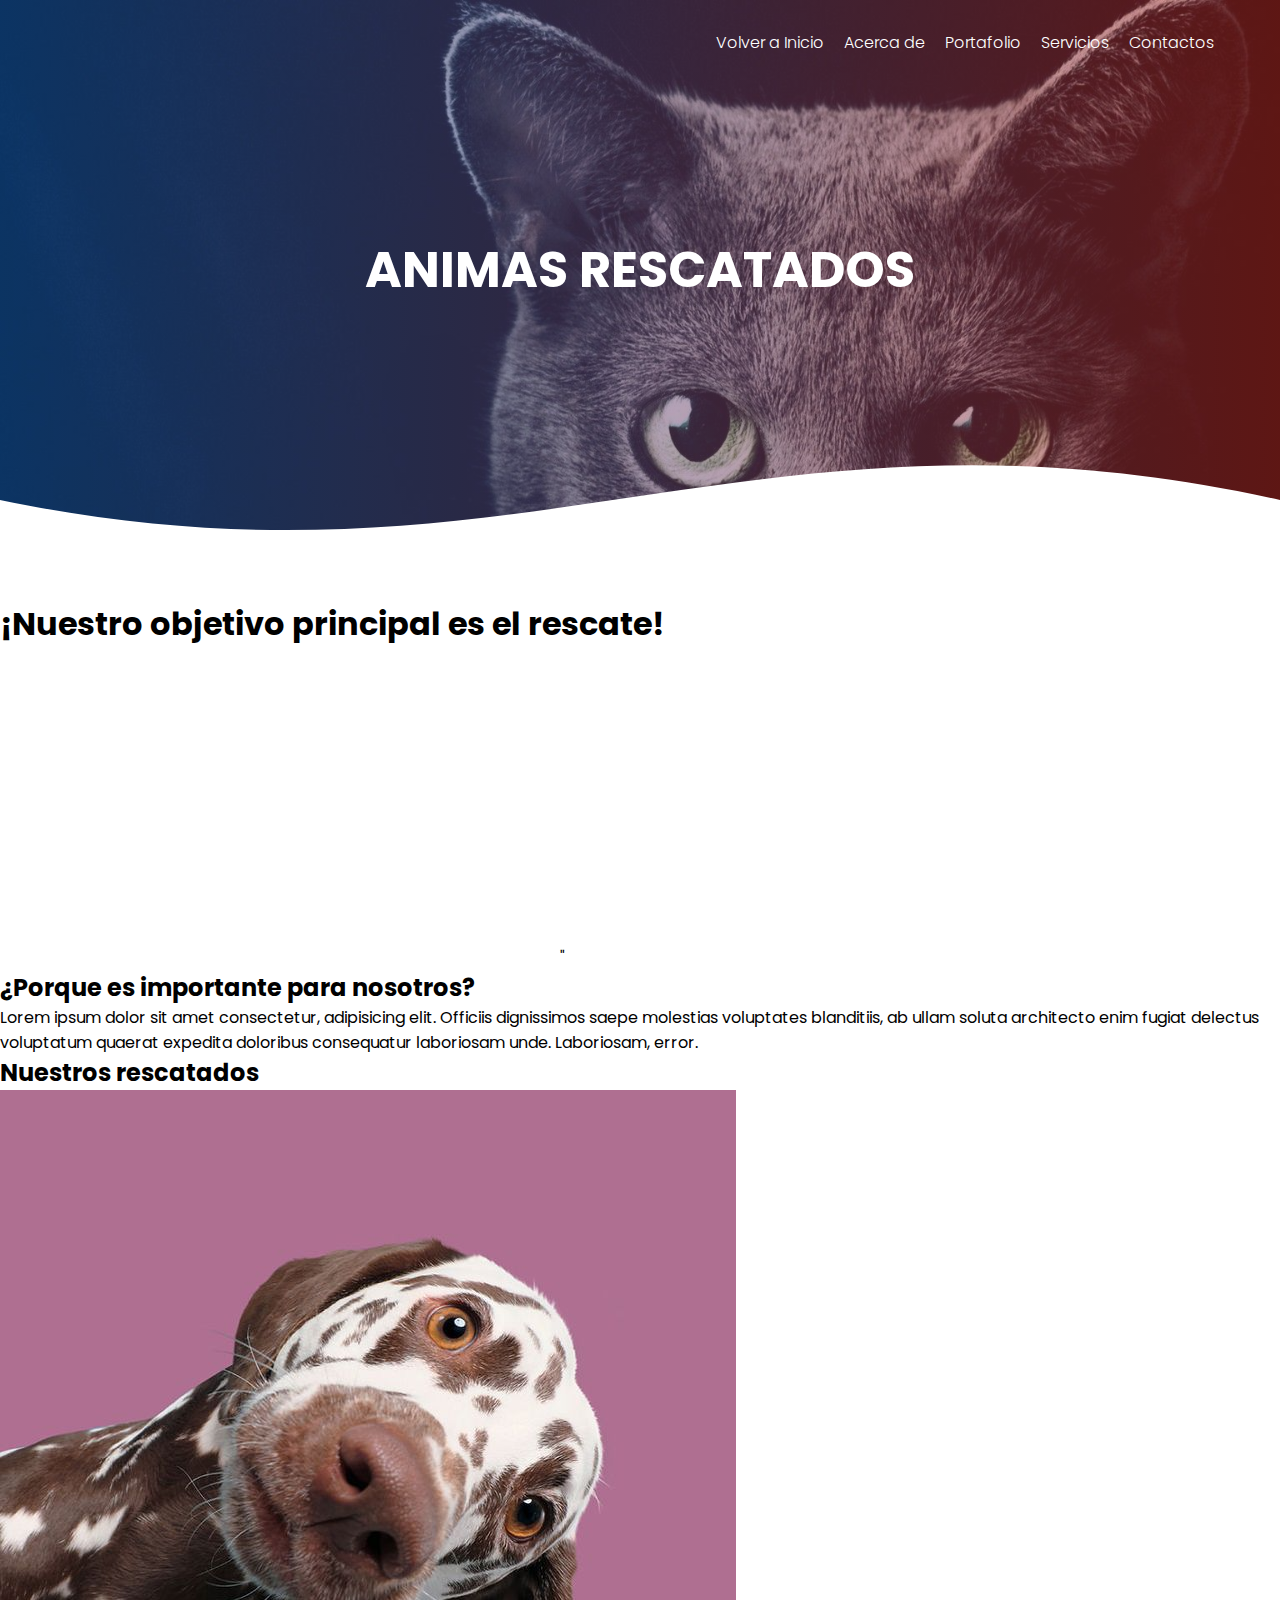
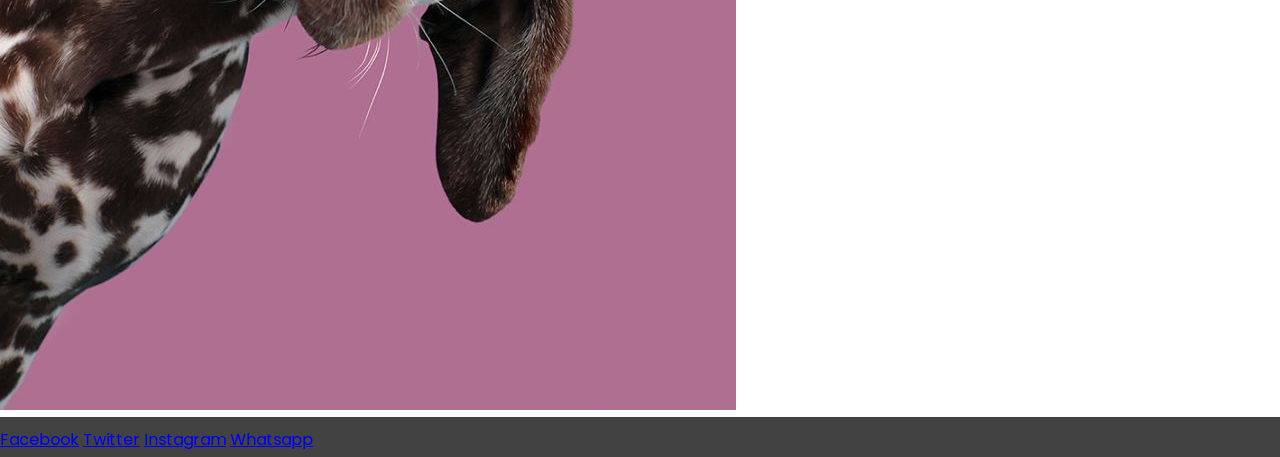
<file: proyecto.alsina/pages/portafolio.html>
<!DOCTYPE html>
<html lang="es">
<head>
    <meta charset="UTF-8">
    <meta name="viewport" content="width=device-width, initial-scale=1.0">
    <title>Animas - Portafolio</title>
    <meta name="description" content="Nuestros Adoptados">
    <meta name="keywords" content="Rescate, Animales, Abandono, Donaciones, Rescatistas, Gatos, Perros, Adopcion, Oportunidad, Tandil">
    <link rel="stylesheet" href="./../css/styles.css">
    <link href="https://fonts.googleapis.com/css2?family=Poppins:wght@400;500;600;700;800&display=swap" rel="stylesheet">
</head>

<body>
    <header>
        <nav>
            <a href="./../index.html">Volver a Inicio</a>
            <a href="./acercade.html">Acerca de</a>
            <a href="./portafolio.html">Portafolio</a>
            <a href="./servicios.html">Servicios</a>
            <a href="./contactos.html">Contactos</a>
        </nav>
        
        <section class="textos-header">
            <h1>ANIMAS RESCATADOS</h1>
        </section>
        <div class="wave" style="height: 150px; overflow: hidden;" ><svg viewBox="0 0 500 150" preserveAspectRatio="none" style="height: 100%; width: 100%;"><path d="M0.00,49.98 C201.18,157.41 295.99,-66.59 500.00,49.98 L500.00,150.00 L-13.82,188.00 Z" 
            style="stroke: none; fill: #fff;"></path></svg></div>
    </header>
</body>

    <Main>
        <h1>¡Nuestro objetivo principal es el rescate!</h1>
        <iframe width="560" height="315" src="https://www.youtube.com/embed/2Pq6B2OYxZU?si=35FOgnXTijsCAMPX" title="YouTube video player" frameborder="0" allow="accelerometer; autoplay; clipboard-write; encrypted-media; gyroscope; picture-in-picture; web-share" allowfullscreen>Rescates</iframe>"
        <iframe width="560" height="315" src="https://www.youtube.com/embed/wocwDTH5U9E?si=4w3kLW6We3BhV4LM" title="YouTube video player" frameborder="0" allow="accelerometer; autoplay; clipboard-write; encrypted-media; gyroscope; picture-in-picture; web-share" allowfullscreen></iframe>
        <h2>¿Porque es importante para nosotros?</h2>
        <p>Lorem ipsum dolor sit amet consectetur, adipisicing elit. Officiis dignissimos saepe molestias voluptates blanditiis, ab ullam soluta architecto enim fugiat delectus voluptatum quaerat expedita doloribus consequatur laboriosam unde. Laboriosam, error.</p>
    </Main>

    <section>
        <h2>Nuestros rescatados</h2>
        <img src="../assets/i1.jpg" alt="">
    </section>

<footer>
    <a href="https://www.facebook.com/" target="_blank">Facebook</a>
    <a href="https://twitter.com/home" target="_blank">Twitter</a>
    <a href="https://www.instagram.com/" target="_blank">Instagram</a>
    <a href="https://web.whatsapp.com/" target="_blank">Whatsapp</a>
</footer>
</file>
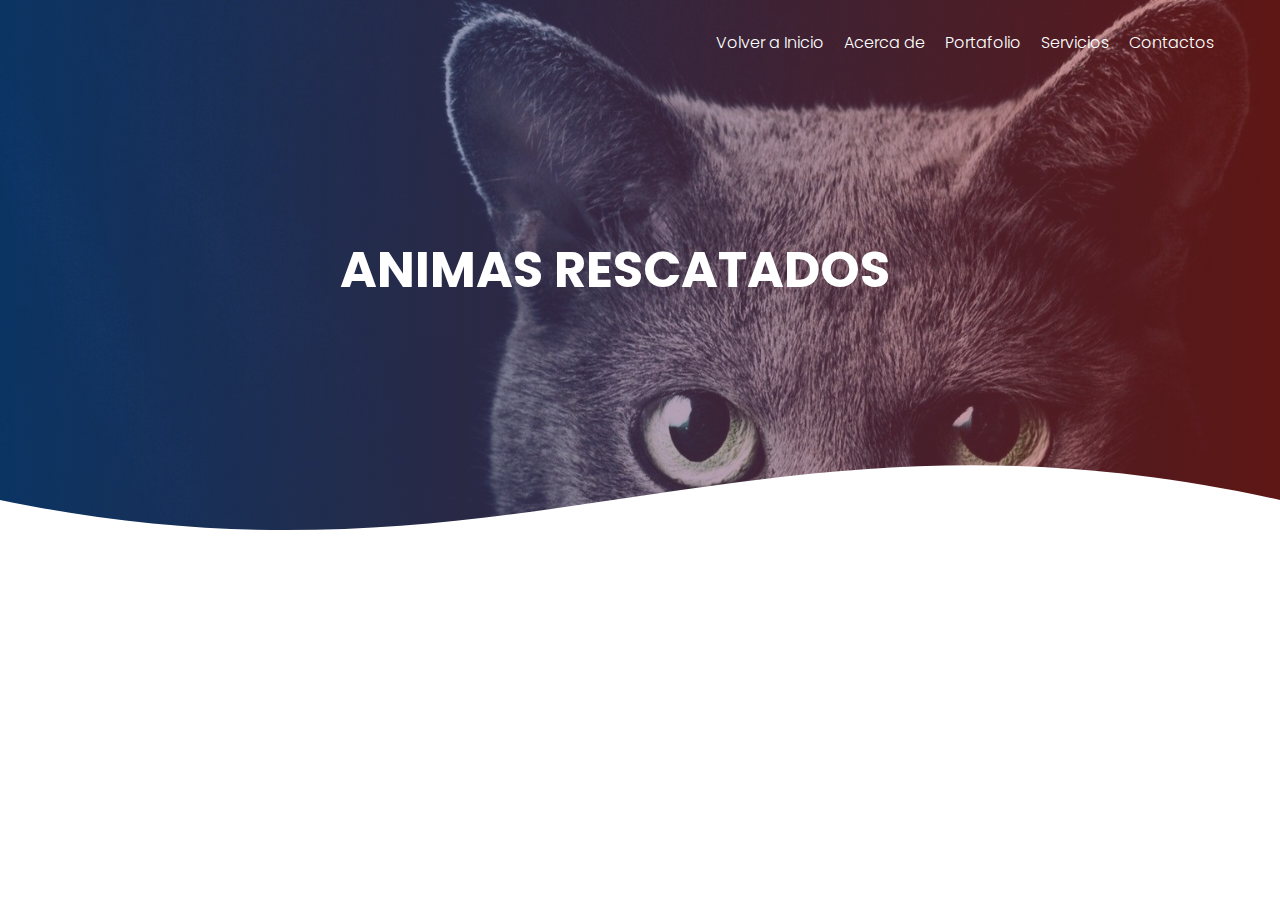
<file: proyecto.alsina/pages/servicios.html>
<!DOCTYPE html>
<html lang="es">
<head>
    <meta charset="UTF-8">
    <meta name="viewport" content="width=device-width, initial-scale=1.0">
    <title>Animas - Servicios</title>
    <meta name="description" content="Que les ofrecemos?">
    <meta name="keywords" content="Rescate, Animales, Abandono, Donaciones, Rescatistas, Gatos, Perros, Adopcion, Oportunidad, Tandil">
    <link rel="stylesheet" href="./../css/styles.css">
    <link href="https://fonts.googleapis.com/css2?family=Poppins:wght@400;500;600;700;800&display=swap" rel="stylesheet">
</head>

<body>
    <header>
        <nav>
            <a href="./../index.html">Volver a Inicio</a>
            <a href="./acercade.html">Acerca de</a>
            <a href="./portafolio.html">Portafolio</a>
            <a href="./servicios.html">Servicios</a>
            <a href="./contactos.html">Contactos</a
        </nav>
        
        <section class="textos-header">
            <h1>ANIMAS RESCATADOS</h1>
        </section>
        <div class="wave" style="height: 150px; overflow: hidden;" ><svg viewBox="0 0 500 150" preserveAspectRatio="none" style="height: 100%; width: 100%;"><path d="M0.00,49.98 C201.18,157.41 295.99,-66.59 500.00,49.98 L500.00,150.00 L-13.82,188.00 Z" 
            style="stroke: none; fill: #fff;"></path></svg></div>
    </header>
</body>
</file>
<file: css/styles.css>
/*Estilos generales*/
*{
    margin: 0;
    padding: 0;
    box-sizing: border-box;
}

body{
    font-family: 'Poppins', sans-serif;
}


.contenedor{
    padding: 60px 0;
    width: 90%;
    max-width: 1000px;
    margin: auto;
    overflow: hidden;
}

.titulo{
    color: #642a73;
    font-size: 30px;
    text-align: center;
    margin-bottom: 60px;
}
/* Header */
header{
    width: 100%;
    height: 600px;
    background: #b92b27;  /* fallback for old browsers */
    background: -webkit-linear-gradient(to right, hsla(212, 80%, 42%, 0.507), hsla(2, 65%, 44%, 0.507)), url(../assets/portada1.jpg);  
    /* Chrome 10-25, Safari 5.1-6 */
    background: linear-gradient(to right, hsla(212, 80%, 42%, 0.507), hsla(2, 65%, 44%, 0.507)), url(../assets/portada1.jpg); 
    /* W3C, IE 10+/ Edge, Firefox 16+, Chrome 26+, Opera 12+, Safari 7+ */
    background-size: cover;
    background-attachment: fixed;
    position: relative;
}

nav{
    text-align: right;
    padding: 30px 50px 0 0;
}

nav > a{
    color: #fff;
    font-weight: 300;
    text-decoration: none;
    margin-right: 16px;
}

nav > a:hover{
    text-decoration: underline;
}

header .textos-header{
    display: flex;
    height: 430px;
    width: 100%;
    align-items: center;
    justify-content: center;
    flex-direction: column;
    text-align: center;
}

.textos-header h1{
    font-size: 50px;
    color: #fff;
}

.textos-header h2{
    font-size: 30px;
    font-weight: 300;
    color: #fff;
}

.wave{
    position: absolute;
    bottom: 0;
    width: 100%;
}
/* About us */
main .sobre-nosotros{
    padding: 30px 0 60px 0;
}

.contenedor-sobre-nosotros{
    display: flex;
    justify-content: space-evenly;
}

.imagen-about-us{
    width: 100%;
}

.sobre-nosotros .contenido-textos{
    width: 100%;
}

.contenido-textos h3{
    margin-bottom: 20px;
}

.contenido-textos h3 span{
    background: #4d0686;
    color: #fff;
    border-radius: 60%;
    display: inline-block;
    text-align: center;
    width: 30px;
    height: 30px;
    padding: 2px;
    box-shadow: 0 0 6px 0 rgba(0, 0, 0, .5);
    margin-right: 5px;
}

.contenido-textos p{
    padding: 0px 0px 30px 15px;
    font-weight: 300;
    text-align: justify;
}

/* Galeria */
.nuestros-rescatados{
    background-color: #f2f2f2;
}
.galeria-port{
    display: flex;
    justify-content: space-evenly;
    flex-wrap: wrap;
}

.imagen-port{
    width: 24%;
    margin-bottom: 10px;
    overflow: hidden;
    position: relative;
    cursor: pointer;
    box-shadow: rgba(0, 0, 0, .5);
}

.imagen-port > img{
    width: 100%;
    height: 100%;
    object-fit: cover;
    display: block;
}

.hover-galeria{
    position: absolute;
    width: 100%;
    height: 100%;
    top: 0;
    transform: scale(0);
    background: hsla(273,91%,27%, 0.7);
    transition: transform .5s;
    display: flex;
    justify-content: center;
    align-items: center;
    flex-direction: column;
}

.hover-galeria img{
    height: 50px;
}

.hover-galeria p{
    color: #fff;
}

.imagen-port:hover .hover-galeria{
    transform: scale(1);
}

/* Clients */
.cards{
    display: flex;
    justify-content: space-evenly;
}

.cards .card{
    background: #4d0686;
    display: flex;
    width: 46%;
    height: 200px;
    align-items: center;
    justify-content: space-evenly;
    border-radius: 5px;
    box-shadow: 0 0 6px 0 rgba(0, 0, 0, .6);
}

.cards .card img{
    width: 100px;
    height: 100px;
    object-fit: cover;
    border: 3px solid #fff;
    border-radius: 50%;
    display: block;
}

.cards .card > .contenido-texto-card{
    width: 60%;
    color: #fff;
}

.cards .card > .contenido-texto-card p{
    font-weight: 300;
    padding-top: 5px;
}
/* Our team */

.about-services{
    background: #f2f2f2;
    padding-bottom: 30px;
}

.servicio-cont{
    display: flex;
    justify-content: space-between;
    align-items: center;
}

.servicio-ind{
    width: 28%;
    text-align: center;

}

.servicio-ind img{
    width: 90%;
}

.servicio-ind h3{
    margin: 10px 0;
}

.servicio-ind p{
    font-weight: 300;
    text-align: justify;
}
/* Footer */
footer{
    background: #424242;
    padding: 10px 0 5px 0;
    margin: auto;
    overflow: hidden;
}

.contenedor-footer{
    display: flex;
    width: 90%;
    justify-content: space-evenly;
    margin: auto;
    padding-bottom: 50px;
    border-bottom: 1px solid gray;
}

.conten-foo{
    text-align: center;
}

.content-foo h4{
    color: #fff;
    border-bottom: 3px solid #af20d3;
    padding-bottom: 5px;
    margin-bottom: 10px;
}

.content-foo p{
    color: gray;
}

.titulo-final{
    text-align: center;
    font-size: 24px;
    margin: 20px 0 0 0;
    color: #9e9797;
}


@media screen and (max-width:1000px){
    header{
        background-position: center;
    }
    .contenedor-sobre-nosotros{
        flex-direction: column;
        justify-content: center;
        align-items: center;
    }
    .sobre-nosotros .contenedor-textos{
        width: 90%;
    }
    .imagen-about-us{
        width: 90%;
    }
    
    /* Galeria */

    .imagen-port{
        width: 44%;
    }

    /* Adoptantes */

    .cards{
        flex-direction: column;
        justify-content: center;
        align-items: center;
    }
    .cards .card{
        width: 90%;
    }
    .cards .card:first-child{
        margin-bottom: 30px;
    }

    /* Servicios */

    .servicio-cont{
        justify-content: center;
        flex-direction: column;
    }
    .servicio-ind{
        width: 300px;
        text-align: center;
    }
    .servicio-ind:nth-child(1) .servicio-ind:nth-child(2){
        margin-bottom: 60px;
    }
    .servicio-ind img{
        width: 90%;
    }
}

@media screen and (max-width:500px){
    nav{
        text-align: center;
        padding: 30px 0 0 0;
    }
    nav > a{
        margin-right: 5px;
    }
    .textos-header h1{
        font-size: 35px;
    }
    .textos-header h2{
        font-size: 20px;
    }

    /* About Us */

    .imagen-about-us{
        margin: 60px;
        width: 99%;
    }
    .sobre-nosotros .contenido-textos{
        width: 98€;
    }

    /* Galeria */

    .imagen-port{
        width: 95%;
    }

    /* Clientes */

    .cards .card{
        height: 450px;
        display: flex;
        flex-direction: column;
        align-items: center;
    }
    .cards .card img{
        width: 90px;
        height: 90px;
    }

    /* Footer */

    .contenedor-footer{
        flex-direction: column;
        border: none;
    }
    .contenedor-foo{
        margin-bottom: 20px;
        text-align: center;
    }
    .conten-foo h4{
        border: none;

    }
    .conten-foo p{
        color: gray;
        border-bottom: 1px solid #f2f2f2;
        padding-bottom: 20px;
    }
    .titulo-final{
        font-size: 20px;
    }
    .volver-arriba{
        font-size: 10px;
    }
}
</file>
<file: proyecto.alsina/css/styles.css>
/*Estilos generales*/
*{
    margin: 0;
    padding: 0;
    box-sizing: border-box;
}

body{
    font-family: 'Poppins', sans-serif;
}


.contenedor{
    padding: 60px 0;
    width: 90%;
    max-width: 1000px;
    margin: auto;
    overflow: hidden;
}

.titulo{
    color: #642a73;
    font-size: 30px;
    text-align: center;
    margin-bottom: 60px;
}
/* Header */
header{
    width: 100%;
    height: 600px;
    background: #b92b27;  /* fallback for old browsers */
    background: -webkit-linear-gradient(to right, hsla(212, 80%, 42%, 0.507), hsla(2, 65%, 44%, 0.507)), url(../assets/portada1.jpg);  
    /* Chrome 10-25, Safari 5.1-6 */
    background: linear-gradient(to right, hsla(212, 80%, 42%, 0.507), hsla(2, 65%, 44%, 0.507)), url(../assets/portada1.jpg); 
    /* W3C, IE 10+/ Edge, Firefox 16+, Chrome 26+, Opera 12+, Safari 7+ */
    background-size: cover;
    background-attachment: fixed;
    position: relative;
}

nav{
    text-align: right;
    padding: 30px 50px 0 0;
}

nav > a{
    color: #fff;
    font-weight: 300;
    text-decoration: none;
    margin-right: 16px;
}

nav > a:hover{
    text-decoration: underline;
}

header .textos-header{
    display: flex;
    height: 430px;
    width: 100%;
    align-items: center;
    justify-content: center;
    flex-direction: column;
    text-align: center;
}

.textos-header h1{
    font-size: 50px;
    color: #fff;
}

.textos-header h2{
    font-size: 30px;
    font-weight: 300;
    color: #fff;
}

.wave{
    position: absolute;
    bottom: 0;
    width: 100%;
}
/* About us */

.slide{
    margin-top: 30px;
    width: 500px;
}
.slide img{
    height: 70vh;
}

main .sobre-nosotros{
    padding: 60px 0 90px 0;
}

.contenedor-sobre-nosotros{
    display: flex;
    justify-content: space-evenly;
}

.imagen-about-us{
    width: 100%;
}

.sobre-nosotros .contenido-textos{
    width: 100%;
}

.contenido-textos h3{
    margin-bottom: 60px;
}

.contenido-textos h3 span{
    background: #4d0686;
    color: #fff;
    border-radius: 60%;
    display: inline-block;
    text-align: center;
    width: 60px;
    height: 60px;
    padding: 6px;
    box-shadow: 0 0 6px 0 rgba(0, 0, 0, .5);
    margin-right: 5px;
}

.circle1{
    margin-top: 30px;
    margin-left: 20px;
    float: right;
    width: 150px;
    height: 150px;
    left: 5%;
    background-color: #642a73;
    border-radius: 50%;
    animation-name: cambiarColor;
    animation-name: mover;
}

@keyframes cambiarColor{
    from{
        background-color: #424242;
    }
    to{
        background-color: #642a73;
    }
}

@keyframes mover{
    0%{
        transform: translate(0);
        background-color: #424242;
    }
    100%{
        transform: translate(100%);
        background-color: #4d0686;
    }
}
.circle2{
    margin-top: 30px;
    margin-left: 20px;
    float: left;
    width: 150px;
    height: 150px;
    left: 5%;
    background-color: #642a73;
    border-radius: 50%;
    animation-name: cambiarColor;
    animation-name: mover;
}

@keyframes cambiarColor{
    from{
        background-color: #424242;
    }
    to{
        background-color: #642a73;
    }
}

@keyframes mover{
    0%{
        transform: translate(0);
        background-color: #424242;
    }
    100%{
        transform: translate(100%);
        background-color: #4d0686;
    }
}

.contenido-textos p{
    padding: 0px 0px 30px 15px;
    font-weight: 300;
    text-align: justify;
}

/* Galeria */
.nuestros-rescatados{
    background-color: #f2f2f2;
}
.galeria-port{
    display: flex;
    justify-content: space-evenly;
    flex-wrap: wrap;
}

.imagen-port{
    width: 24%;
    margin-bottom: 10px;
    overflow: hidden;
    position: relative;
    cursor: pointer;
    box-shadow: rgba(0, 0, 0, .5);
}

.imagen-port > img{
    width: 100%;
    height: 100%;
    object-fit: cover;
    display: block;
}

.hover-galeria{
    position: absolute;
    width: 100%;
    height: 100%;
    top: 0;
    transform: scale(0);
    background: hsla(273,91%,27%, 0.7);
    transition: transform .5s;
    display: flex;
    justify-content: center;
    align-items: center;
    flex-direction: column;
}

.hover-galeria img{
    height: 50px;
}

.hover-galeria p{
    color: #fff;
}

.imagen-port:hover .hover-galeria{
    transform: scale(1);
}

/* Clients */
.cards{
    display: flex;
    justify-content: space-evenly;
}

.cards .card{
    background: #4d0686;
    display: flex;
    width: 46%;
    height: 200px;
    align-items: center;
    justify-content: space-evenly;
    border-radius: 10px;
    box-shadow: 0 0 6px 0 rgba(0, 0, 0, .6);
}

.cards .card img{
    width: 150px;
    height: 150px;
    object-fit: cover;
    border: 8px solid #fff;
    border-radius: 50%;
    display: block;
}

.cards .card > .contenido-texto-card{
    width: 60%;
    color: #fff;
}

.cards .card > .contenido-texto-card p{
    font-weight: 300;
    padding-top: 5px;
}
/* Our team */

.about-services{
    background: #f2f2f2;
    padding-bottom: 30px;
}

.servicio-cont{
    display: flex;
    justify-content: space-between;
    align-items: center;
}

.servicio-ind{
    width: 28%;
    text-align: center;

}

.servicio-ind img{
    width: 90%;
}

.servicio-ind h3{
    margin: 10px 0;
}

.servicio-ind p{
    font-weight: 300;
    text-align: justify;
}
/* Footer */
footer{
    background: #424242;
    padding: 10px 0 5px 0;
    margin: auto;
    overflow: hidden;
}

.contenedor-footer{
    display: flex;
    width: 90%;
    justify-content: space-evenly;
    margin: auto;
    padding-bottom: 50px;
    border-bottom: 1px solid gray;
}

.conten-foo{
    text-align: center;
}

.content-foo h4{
    color: #fff;
    border-bottom: 3px solid #af20d3;
    padding-bottom: 5px;
    margin-bottom: 10px;
}

.content-foo p{
    color: gray;
}

.titulo-final{
    text-align: center;
    font-size: 24px;
    margin: 20px 0 0 0;
    color: #9e9797;
}


@media screen and (max-width:1000px){
    header{
        background-position: center;
    }
    .contenedor-sobre-nosotros{
        flex-direction: column;
        justify-content: center;
        align-items: center;
    }
    .sobre-nosotros .contenedor-textos{
        width: 90%;
    }
    .imagen-about-us{
        width: 90%;
    }
    
    /* Galeria */

    .imagen-port{
        width: 44%;
    }

    /* Adoptantes */

    .cards{
        flex-direction: column;
        justify-content: center;
        align-items: center;
    }
    .cards .card{
        width: 90%;
    }
    .cards .card:first-child{
        margin-bottom: 30px;
    }

    /* Servicios */

    .servicio-cont{
        justify-content: center;
        flex-direction: column;
    }
    .servicio-ind{
        width: 300px;
        text-align: center;
    }
    .servicio-ind:nth-child(1) .servicio-ind:nth-child(2){
        margin-bottom: 60px;
    }
    .servicio-ind img{
        width: 90%;
    }
}

@media screen and (max-width:500px){
    nav{
        text-align: center;
        padding: 30px 0 0 0;
    }
    nav > a{
        margin-right: 5px;
    }
    .textos-header h1{
        font-size: 35px;
    }
    .textos-header h2{
        font-size: 20px;
    }

    /* About Us */

    .imagen-about-us{
        margin: 60px;
        width: 99%;
    }
    .sobre-nosotros .contenido-textos{
        width: 98€;
    }

    /* Galeria */

    .imagen-port{
        width: 95%;
    }

    /* Clientes */

    .cards .card{
        height: 450px;
        display: flex;
        flex-direction: column;
        align-items: center;
    }
    .cards .card img{
        width: 90px;
        height: 90px;
    }

    /* Footer */

    .contenedor-footer{
        flex-direction: column;
        border: none;
    }
    .contenedor-foo{
        margin-bottom: 20px;
        text-align: center;
    }
    .conten-foo h4{
        border: none;

    }
    .conten-foo p{
        color: gray;
        border-bottom: 1px solid #f2f2f2;
        padding-bottom: 20px;
    }
    .titulo-final{
        font-size: 20px;
    }
    .volver-arriba{
        font-size: 10px;
    }
}
</file>
